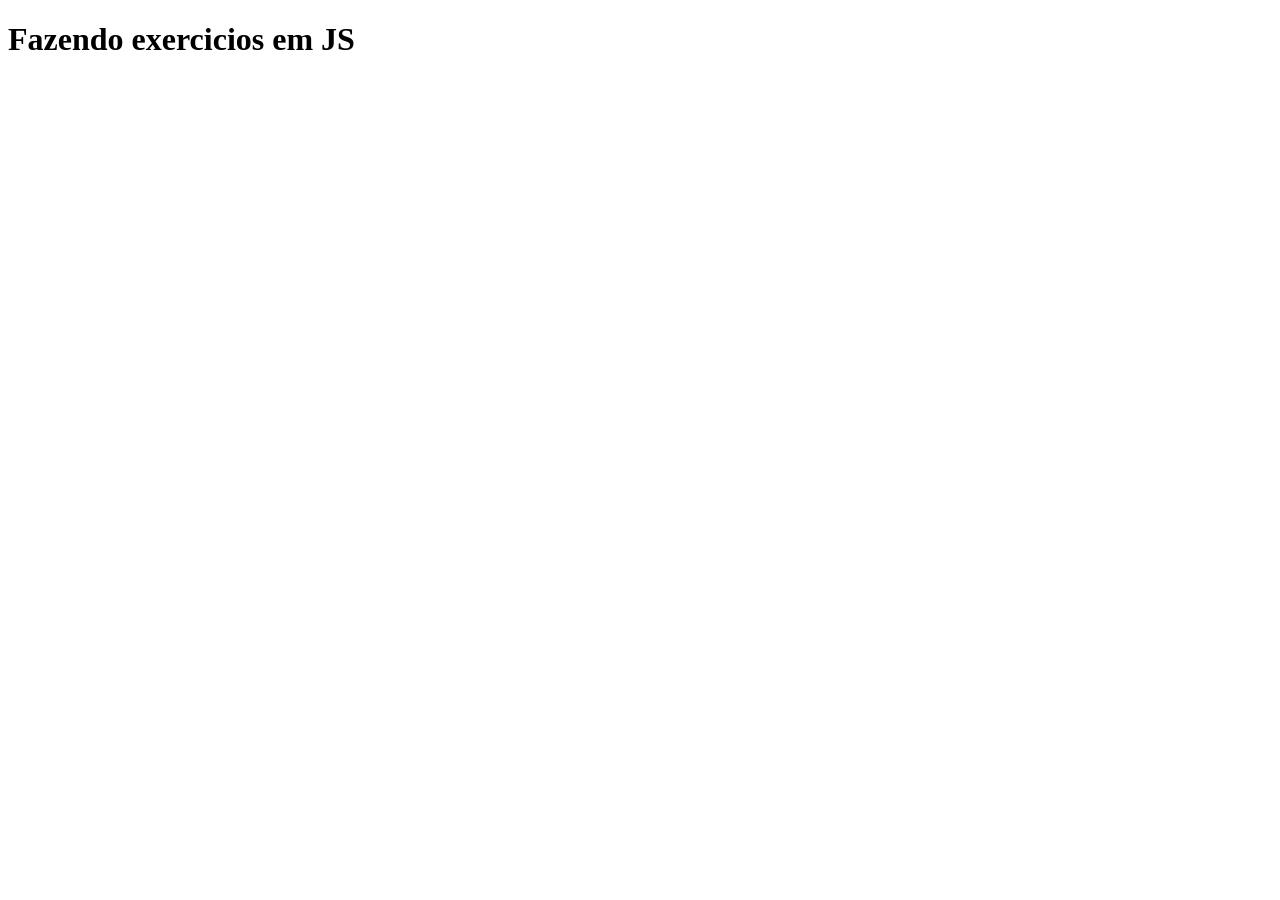
<file: aula02/index.html>
<!DOCTYPE html>
<html lang="pt-br">
<head>
    <meta charset="UTF-8">
    <meta name="viewport" content="width=device-width, initial-scale=1.0">
    <title>Aula 02</title>
    <script src="script.js"></script>
</head>
<body>
    <h1>Fazendo exercicios em JS</h1>
    
</body>
</html>
</file>
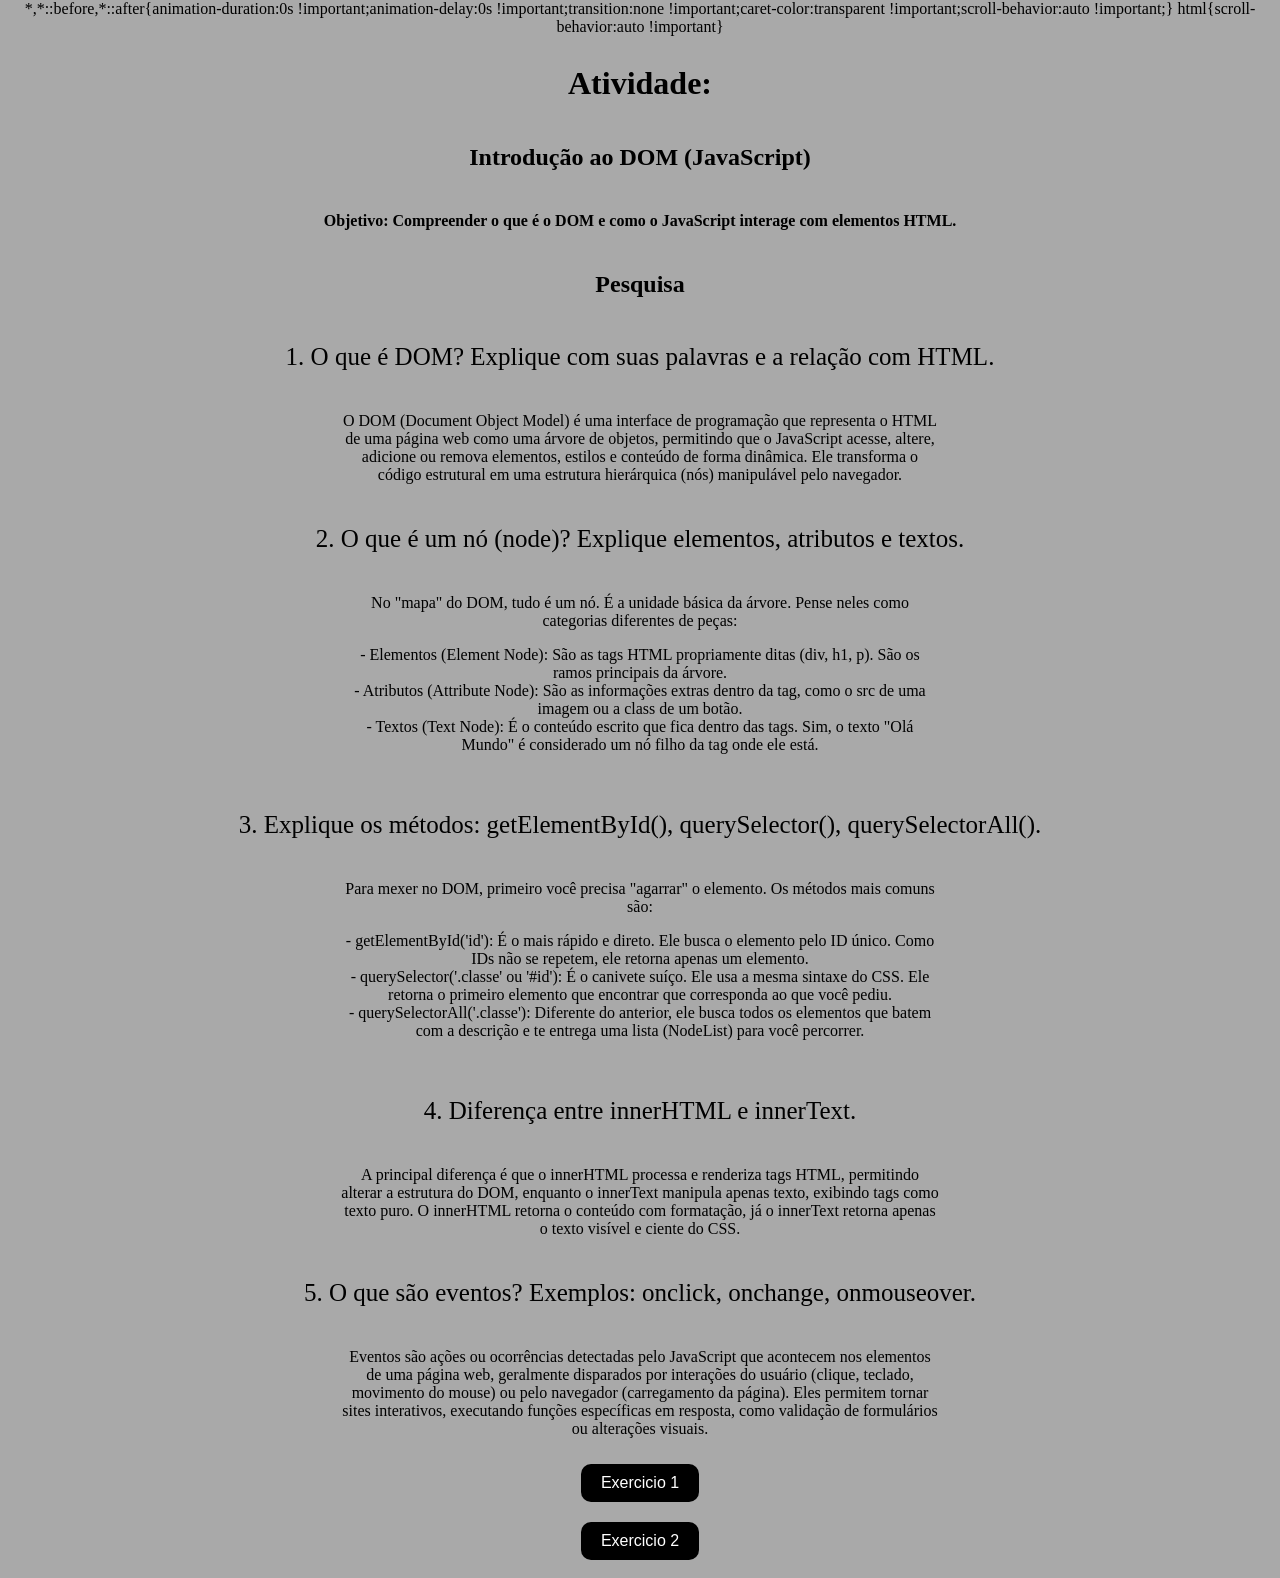
<file: aula06/index.html>
<!DOCTYPE html>
<html lang="pt-br">

<head>
    <meta charset="UTF-8">
    <meta name="viewport" content="width=device-width, initial-scale=1.0">
    <link rel="stylesheet" href="estilo.css">
    <script src="script.js"></script>
</head>

<body>
    <h1>Atividade:</h1>
    <h2>Introdução ao DOM (JavaScript)</h2>
    <h4>Objetivo: Compreender o que é o DOM e como o JavaScript interage com elementos HTML.</h4>

    <h2>Pesquisa</h2>
    <div>
        <p class="titulo">1. O que é DOM? Explique com suas palavras e a relação com HTML. </p>
        <p class="resposta">O DOM (Document Object Model) é uma interface de programação que representa o HTML de uma
            página web como uma árvore de objetos, permitindo que o JavaScript acesse, altere, adicione ou remova
            elementos, estilos e conteúdo de forma dinâmica. Ele transforma o código estrutural em uma estrutura
            hierárquica (nós) manipulável pelo navegador.</p>
    </div>
    <div>
        <p class="titulo">2. O que é um nó (node)? Explique elementos, atributos e textos. </p>
        <p class="resposta">No "mapa" do DOM, tudo é um nó. É a unidade básica da árvore. Pense neles como categorias
            diferentes de peças:
            <li class="liresposta">- Elementos (Element Node): São as tags HTML propriamente ditas (div, h1, p). São os
                ramos principais da árvore.</li>
            <li class="liresposta">- Atributos (Attribute Node): São as informações extras dentro da tag, como o src de
                uma imagem ou a class de um botão.</li>
            <li class="liresposta">- Textos (Text Node): É o conteúdo escrito que fica dentro das tags. Sim, o texto
                "Olá Mundo" é considerado um nó filho da tag onde ele está.</li>
        </p>
    </div>
    <div>
        <p class="titulo">3. Explique os métodos: getElementById(), querySelector(), querySelectorAll(). </p>
        <p class="resposta">Para mexer no DOM, primeiro você precisa "agarrar" o elemento. Os métodos mais comuns são:
            <li class="liresposta">- getElementById('id'): É o mais rápido e direto. Ele busca o elemento pelo ID único.
                Como IDs não se repetem, ele retorna apenas um elemento.</li>
            <li class="liresposta">- querySelector('.classe' ou '#id'): É o canivete suíço. Ele usa a mesma sintaxe do
                CSS. Ele retorna o primeiro elemento que encontrar que corresponda ao que você pediu.</li>
            <li class="liresposta">- querySelectorAll('.classe'): Diferente do anterior, ele busca todos os elementos
                que batem com a descrição e te entrega uma lista (NodeList) para você percorrer.</li>
        </p>
    </div>
    <div>
        <p class="titulo">4. Diferença entre innerHTML e innerText.</p>
        <p class="resposta">A principal diferença é que o innerHTML processa e renderiza tags HTML, permitindo alterar a
            estrutura do DOM, enquanto o innerText manipula apenas texto, exibindo tags como texto puro. O innerHTML
            retorna o conteúdo com formatação, já o innerText retorna apenas o texto visível e ciente do CSS.</p>
    </div>
    <div>
        <p class="titulo">5. O que são eventos? Exemplos: onclick, onchange, onmouseover.</p>
        <p class="resposta">Eventos são ações ou ocorrências detectadas pelo JavaScript que acontecem nos elementos de
            uma página web, geralmente disparados por interações do usuário (clique, teclado, movimento do mouse) ou
            pelo navegador (carregamento da página). Eles permitem tornar sites interativos, executando funções
            específicas em resposta, como validação de formulários ou alterações visuais.</p>
    </div>
    <button type="button" onclick="irParaPagina1()">Exercicio 1</button>
    <button type="button" onclick="irParaPagina2()">Exercicio 2</button>
    
</body>

</html>
</file>
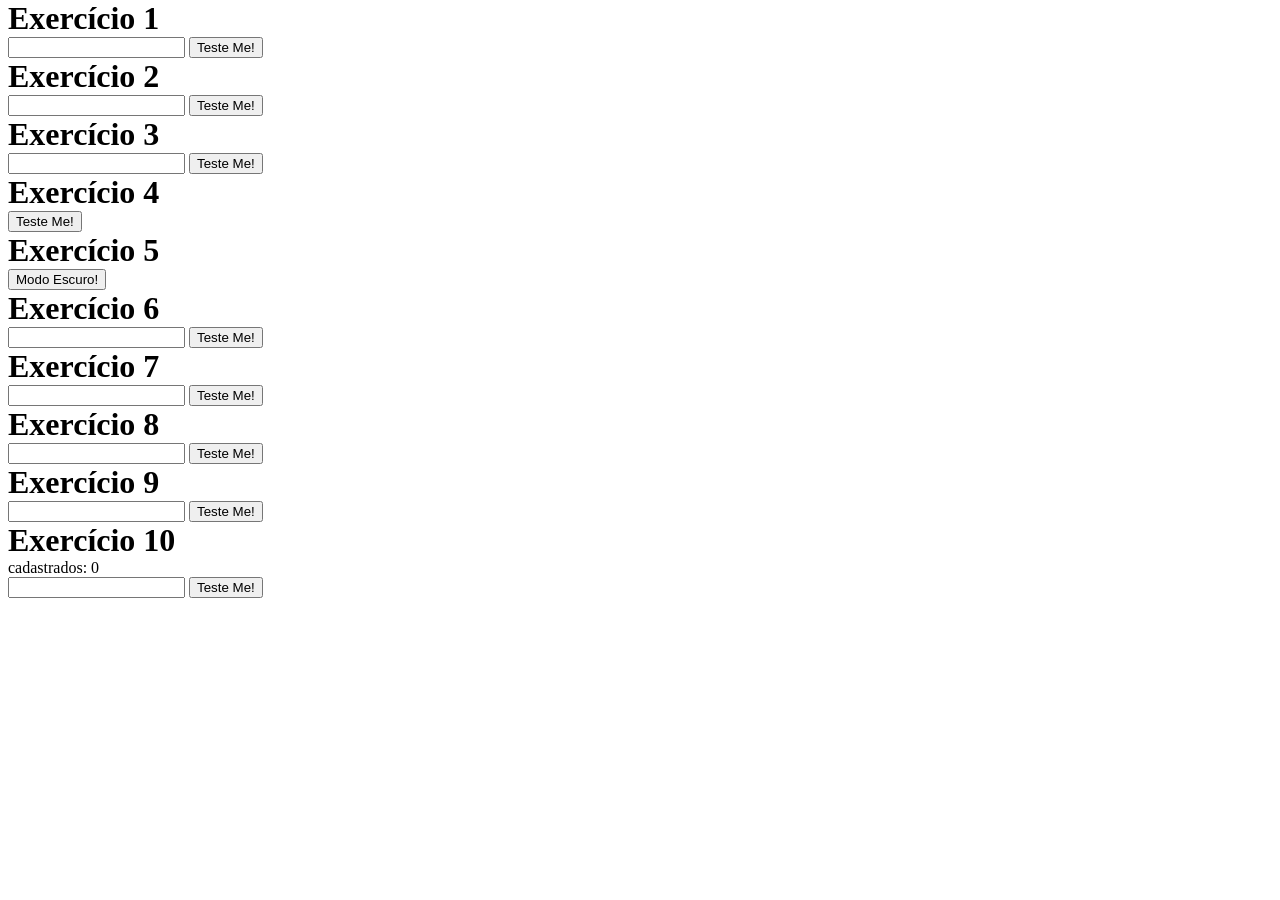
<file: aula07/index.html>
<!DOCTYPE html>
<html lang="en">
<head>
    <meta charset="UTF-8">
    <meta name="viewport" content="width=device-width, initial-scale=1.0">
    <title>Aula - 07/ Exercicios 1- 10</title>
    <script src="script.js"></script>
    <link rel="stylesheet" href="estilo.css">
</head>
<body>
    <div>
        <h1>Exercício 1</h1>
        <input type="text" id="input">   
        <button type="button" onclick="ex1()">Teste Me!</button>
        <p id="ex1"></p>
    </div>
    <div>
        <h1>Exercício 2</h1>
        <input type="text" id="input2">   
        <button type="button" onclick="ex2()">Teste Me!</button>
        <p id="ex2"></p>
    </div>
    <div>
        <h1>Exercício 3</h1>   
        <input type="text" id="input3">   
        <button type="button" onclick="ex3()">Teste Me!</button>
        <p id="ex3"></p>
    </div>
    <div>
        <h1>Exercício 4</h1>   
        <button type="button" onclick="ex4()">Teste Me!</button>
    </div>
    <div>
        <h1>Exercício 5</h1>   
        <button type="button" onclick="ex5()" id="botao">Modo Escuro!</button>
    </div>
    <div>
        <h1>Exercício 6</h1>   
        <input type="text" id="input6">   
        <button type="button" onclick="ex6()">Teste Me!</button>
        <ul id="lista"></ul>
    </div>
    <div>
        <h1>Exercício 7</h1>   
        <input type="text" id="input7">   
        <button type="button" onclick="ex7()">Teste Me!</button>
        <ul id="lista2"></ul>
    </div>
    <div>
        <h1>Exercício 8</h1>   
        <input type="text" id="input8"> 
        <button type="button" onclick="ex8()">Teste Me!</button>
        <p id="ex8"></p>
    </div>
    <div>
        <h1>Exercício 9</h1>
        <input type="text" id="input9"> 
        <button type="button" onclick="ex9()">Teste Me!</button>
        <p id="ex9"></p>
    </div>
    <div>
        <h1>Exercício 10</h1>   
        <p>cadastrados: <span id="contador">0</span></p>
        <input type="text" id="input10"> 
        <button type="button" onclick="ex10()">Teste Me!</button>
        <ul id="ex10"></ul>
    </div>
    
</body>
</html>
</file>
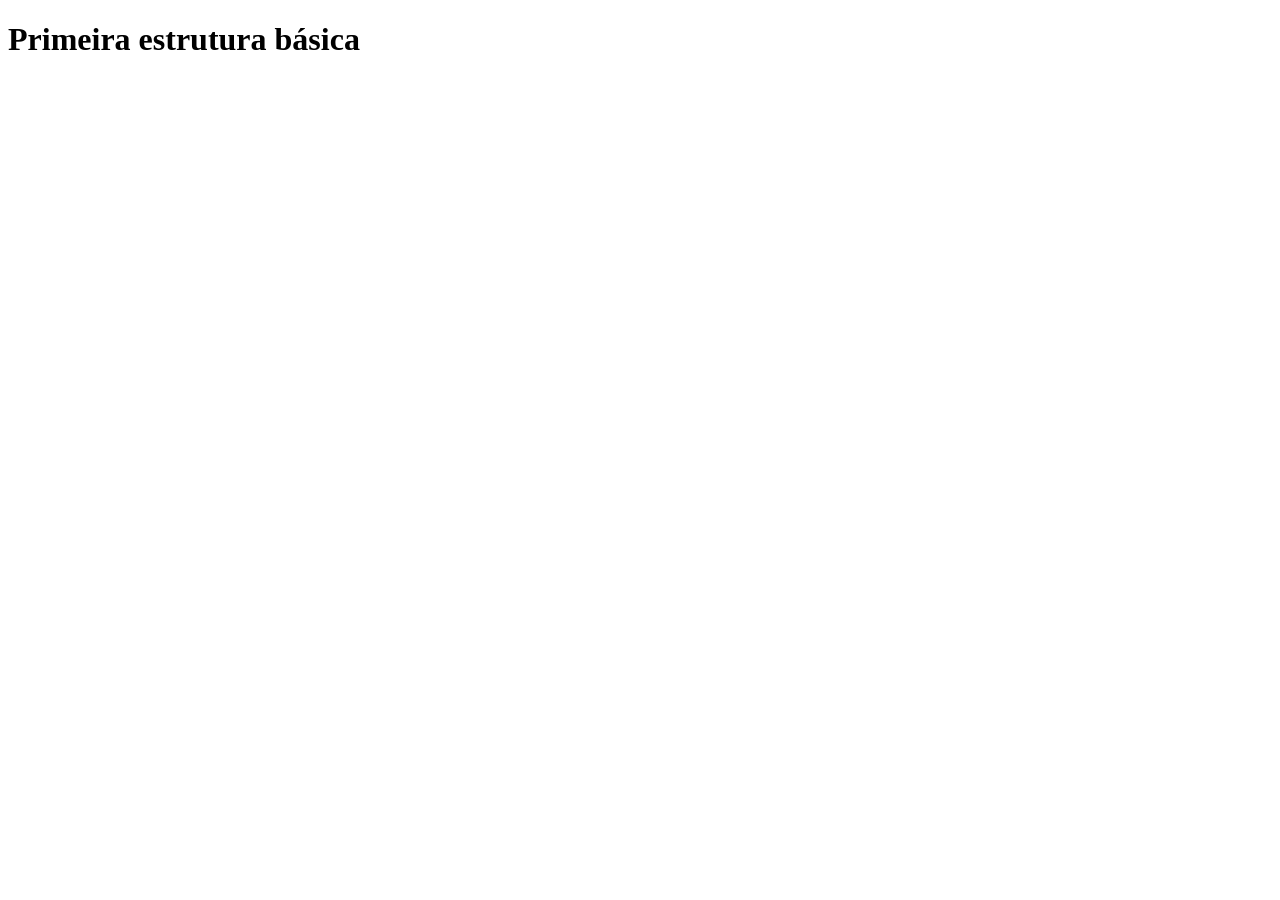
<file: aula1/index.html>
<!DOCTYPE html>
<html lang="en">
<head>
    <meta charset="UTF-8">
    <meta name="viewport" content="width=device-width, initial-scale=1.0">
    <title>JavaScript base</title>
    <script src="./js/javascript.js">
        
    </script>
</head>
<body>
    <h1>Primeira estrutura básica</h1>
</body>
</html>
</file>
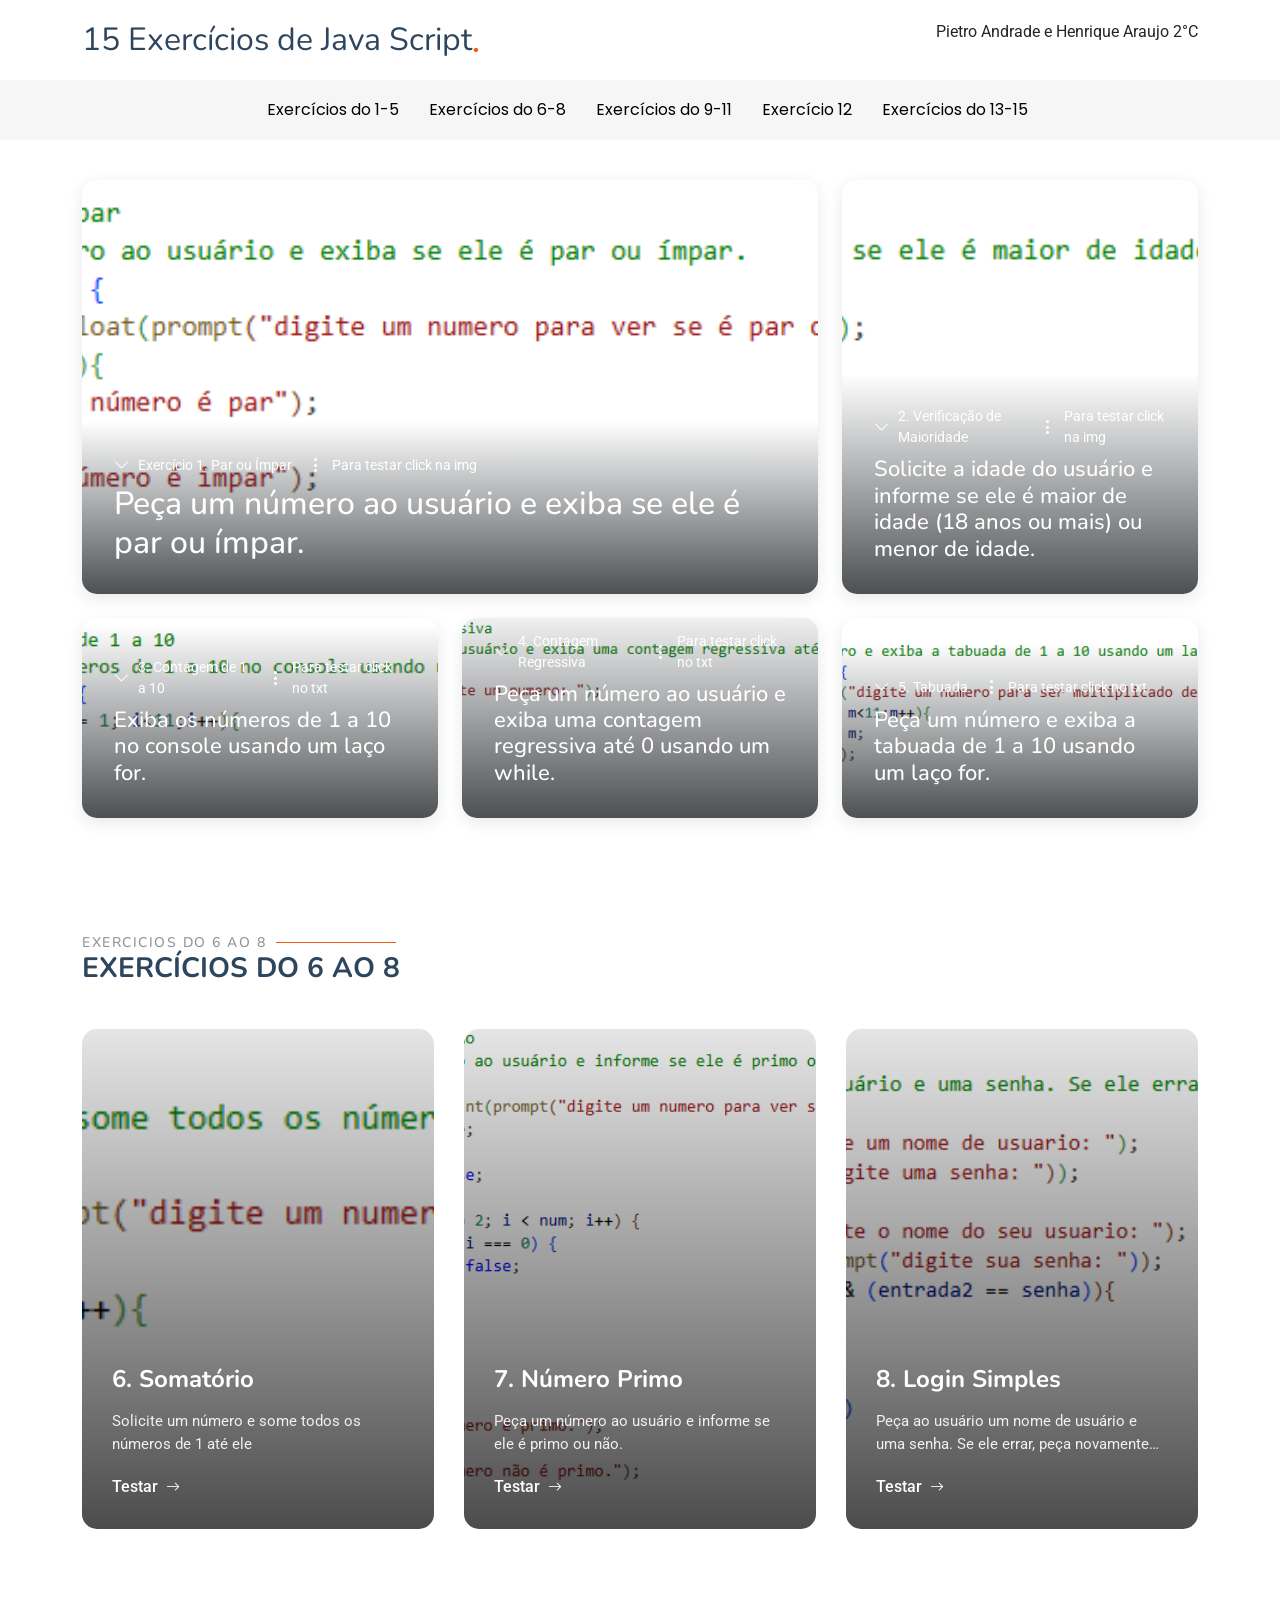
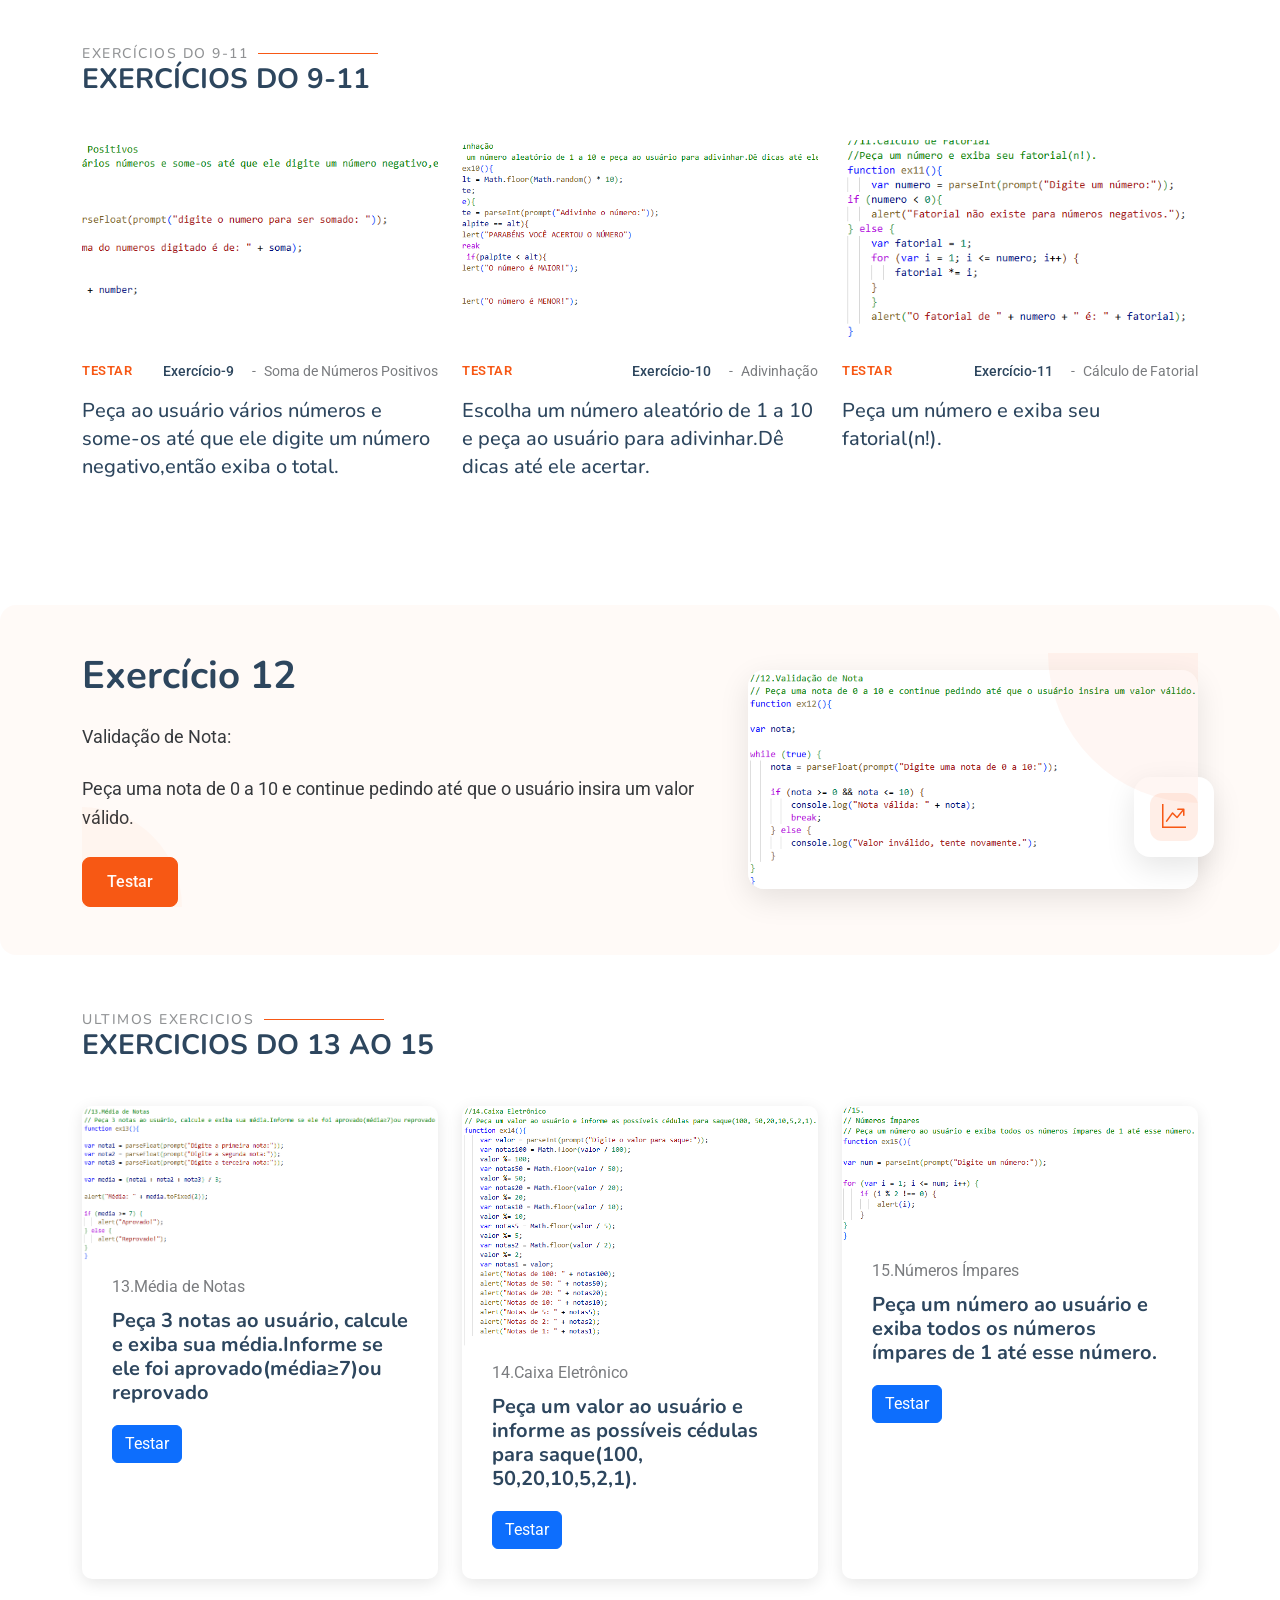
<file: SITE_IW-2/index.html>
<!DOCTYPE html>
<html lang="en">

<head>
  <meta charset="utf-8">
  <meta content="width=device-width, initial-scale=1.0" name="viewport">
  <title>Index - 15 Exercícios de Java Script</title>

  <!-- Fonts -->
  <link href="https://fonts.googleapis.com" rel="preconnect">
  <link href="https://fonts.gstatic.com" rel="preconnect" crossorigin>
  <link href="https://fonts.googleapis.com/css2?family=Roboto:ital,wght@0,100;0,300;0,400;0,500;0,700;0,900;1,100;1,300;1,400;1,500;1,700;1,900&family=Poppins:ital,wght@0,100;0,200;0,300;0,400;0,500;0,600;0,700;0,800;0,900;1,100;1,200;1,300;1,400;1,500;1,600;1,700;1,800;1,900&family=Nunito:ital,wght@0,200;0,300;0,400;0,500;0,600;0,700;0,800;0,900;1,200;1,300;1,400;1,500;1,600;1,700;1,800;1,900&display=swap" rel="stylesheet">

  <!-- Vendor CSS Files -->
  <link href="assets/vendor/bootstrap/css/bootstrap.min.css" rel="stylesheet">
  <link href="assets/vendor/bootstrap-icons/bootstrap-icons.css" rel="stylesheet">
  <link href="assets/vendor/aos/aos.css" rel="stylesheet">
  <link href="assets/vendor/swiper/swiper-bundle.min.css" rel="stylesheet">
  <link href="assets/vendor/glightbox/css/glightbox.min.css" rel="stylesheet">

  <!-- Main CSS File -->
  <link href="assets/css/main.css" rel="stylesheet">

  <!-- =======================================================
  * Template Name: Blogy
  * Template URL: https://bootstrapmade.com/blogy-bootstrap-blog-template/
  * Updated: Feb 22 2025 with Bootstrap v5.3.3
  * Author: BootstrapMade.com
  * License: https://bootstrapmade.com/license/
  ======================================================== -->
</head>

<body class="index-page">

  <header id="header" class="header position-relative">
    <div class="container-fluid container-xl position-relative">

      <div class="top-row d-flex align-items-center justify-content-between">
        <a href="index.html" class="logo d-flex align-items-end">
          <!-- Uncomment the line below if you also wish to use an image logo -->
          <!-- <img src="assets/img/logo.webp" alt=""> -->
          <h1 class="sitename">15 Exercícios de Java Script</h1><span>.</span>
        </a>

        <div class="d-flex align-items-center">
          <p>Pietro Andrade e Henrique Araujo 2°C</p>
        </div>
      </div>

    </div>

    <div class="nav-wrap">
      <div class="container d-flex justify-content-center position-relative">
        <nav id="navmenu" class="navmenu">
          <ul>
            <li><a href="#1a5">Exercícios do 1-5</a></li>
            <li><a href="#6a8">Exercícios do 6-8</a></li>
            <li><a href="#9a11">Exercícios do 9-11</a></li>
            <li><a href="#12">Exercício 12</a></li>
            <li><a href="#13a15">Exercícios do 13-15</a></li>
          </ul>
          <i class="mobile-nav-toggle d-xl-none bi bi-list"></i>
        </nav>
      </div>
    </div>

  </header>

  <main class="main">

    <!-- Blog Hero Section -->
    <section id="1a5" class="blog-hero section">

      <div class="container" data-aos="fade-up" data-aos-delay="100">

        <div class="blog-grid">

          <!-- Featured Post (Large) -->
          <article class="blog-item featured" data-aos="fade-up">
            <img onclick="ex1()" src="assets/img/img1.png" alt="Blog Image" class="img-fluid">
            <div class="blog-content">
              <div class="post-meta">
                <span class="date">Exercício 1. Par ou Ímpar</span>
                <span class="category">Para testar click na img</span>
              </div>
              <h2 class="post-title">
                <a title="Peça um número ao usuário e exiba se ele é par ou ímpar.">Peça um número ao usuário e exiba se ele é par ou ímpar.</a>
              </h2>
            </div>
          </article><!-- End Featured Post -->

          <!-- Regular Posts -->
          <article class="blog-item" data-aos="fade-up" data-aos-delay="100">
            <img onclick="ex2()" src="assets/img/img2.png" alt="Blog Image" class="img-fluid">
            <div class="blog-content">
              <div class="post-meta">
                <span class="date">2. Verificação de Maioridade</span>
                <span class="category">Para testar click na img</span>
              </div>
              <h2 class="post-title">
                <a title="Solicite a idade do usuário e informe se ele é maior de idade (18 anos ou mais) ou menor de idade.">Solicite a idade do usuário e informe se ele é maior de idade (18 anos ou mais) ou menor de idade.</a>
              </h2>
            </div>
          </article><!-- End Blog Item -->

          <article class="blog-item" data-aos="fade-up" data-aos-delay="200">
            <img src="assets/img/img3.png" alt="Blog Image" class="img-fluid">
            <div class="blog-content">
              <div class="post-meta">
                <span class="date">3. Contagem de 1 a 10</span>
                <span class="category">Para testar click no txt</span>
              </div>
              <h2 class="post-title">
                <a onclick="ex3()" title="Exiba os números de 1 a 10 no console usando um laço for.">Exiba os números de 1 a 10 no console usando um laço for.</a>
              </h2>
            </div>
          </article><!-- End Blog Item -->

          <article class="blog-item" data-aos="fade-up" data-aos-delay="300">
            <img  src="assets/img/img4.png" alt="Blog Image" class="img-fluid">
            <div class="blog-content">
              <div class="post-meta">
                <span class="date">4. Contagem Regressiva</span>
                <span class="category">Para testar click no txt</span>
              </div>
              <h2 class="post-title">
                <a onclick="ex4()" title="Peça um número ao usuário e exiba uma contagem regressiva até 0 usando um while.">Peça um número ao usuário e exiba uma contagem regressiva até 0 usando um while.</a>
              </h2>
            </div>
          </article><!-- End Blog Item -->

          <article class="blog-item" data-aos="fade-up" data-aos-delay="400">
            <img src="assets/img/img5.png" alt="Blog Image" class="img-fluid">
            <div class="blog-content">
              <div class="post-meta">
                <span class="date">5. Tabuada</span>
                <span class="category">Para testar click no txt</span>
              </div>
              <h2 class="post-title">
                <a  onclick="ex5()" title="Peça um número e exiba a tabuada de 1 a 10 usando um laço for.">Peça um número e exiba a tabuada de 1 a 10 usando um laço for.</a>
              </h2>
            </div>
          </article><!-- End Blog Item -->

        </div>

      </div>

    </section><!-- /Blog Hero Section -->

    <!-- Featured Posts Section -->
    <section id="6a8" class="featured-posts section">

      <!-- Section Title -->
      <div class="container section-title" data-aos="fade-up">
        <h2>Exercicios do 6 ao 8</h2>
        <div> <span class="description-title">Exercícios do 6 ao 8</span></div>
      </div><!-- End Section Title -->

      <div class="container" data-aos="fade-up" data-aos-delay="100">

        <div class="blog-posts-slider swiper init-swiper">
          <script type="application/json" class="swiper-config">
            {
              "loop": true,
              "speed": 800,
              "autoplay": {
                "delay": 5000
              },
              "slidesPerView": 3,
              "spaceBetween": 30,
              "breakpoints": {
                "320": {
                  "slidesPerView": 1,
                  "spaceBetween": 20
                },
                "768": {
                  "slidesPerView": 2,
                  "spaceBetween": 20
                },
                "1200": {
                  "slidesPerView": 3,
                  "spaceBetween": 30
                }
              }
            }
          </script>

          <div class="swiper-wrapper">
            <div class="swiper-slide">
              <div class="blog-post-item">
                <img src="assets/img/img6.png" alt="Blog Image">
                <div class="blog-post-content">
                  <h2>6. Somatório</h2>
                  <p>Solicite um número e some todos os números de 1 até ele</p>
                  <a onclick="ex6()" class="read-more">Testar <i class="bi bi-arrow-right"></i></a>
                </div>
              </div>
            </div><!-- End slide item -->

            <div class="swiper-slide">
              <div class="blog-post-item">
                <img src="assets/img/img7.png" alt="Blog Image">
                <div class="blog-post-content">
                  <h2>7. Número Primo</h2>
                  <p>Peça um número ao usuário e informe se ele é primo ou não.</p>
                  <a onclick="ex7()" class="read-more">Testar <i class="bi bi-arrow-right"></i></a>
                </div>
              </div>
            </div><!-- End slide item -->

            <div class="swiper-slide">
              <div class="blog-post-item">
                <img src="assets/img/img8.png" alt="Blog Image">
                <div class="blog-post-content">
                  <h2>8. Login Simples</h2>
                  <p>Peça ao usuário um nome de usuário e uma senha. Se ele errar, peça novamente até acertar.</p>
                  <a onclick="ex8()" class="read-more">Testar <i class="bi bi-arrow-right"></i></a>
                </div>
              </div>
            </div><!-- End slide item -->
          </div>

        </div>

      </div>

    </section><!-- /Featured Posts Section -->

    <!-- Category Section Section -->
    <section id="9a11" class="category-section section">

      <!-- Section Title -->
      <div class="container section-title" data-aos="fade-up">
        <h2>Exercícios do 9-11</h2>
        <div> <span class="description-title">Exercícios do 9-11</span></div>
      </div><!-- End Section Title -->

      <div class="container" data-aos="fade-up" data-aos-delay="100">
        <!-- Featured Posts -->
        <div class="row gy-4 mb-4">
          <div class="col-lg-4">
            <article class="featured-post">
              <div class="post-img">
                <img src="assets/img/img9.png" alt="" class="img-fluid" loading="lazy">
              </div>
              <div class="post-content">
                <div class="category-meta">
                  <span onclick="ex9()" class="post-category">testar</span>
                  <div class="author-meta">
                    <span class="author-name">Exercício-9</span>
                    <span class="post-date">Soma de Números Positivos</span>
                  </div>
                </div>
                <h2 class="title">
                  <a>Peça ao usuário vários números e some-os até que ele digite um número negativo,então exiba o total.</a>
                </h2>
              </div>
            </article>
          </div>

          <div class="col-lg-4">
            <article class="featured-post">
              <div class="post-img">
                <img src="assets/img/img10.png" alt="" class="img-fluid" loading="lazy">
              </div>
              <div class="post-content">
                <div class="category-meta">
                  <span onclick="ex10()" class="post-category">testar</span>
                  <div class="author-meta">
                    <span class="author-name">Exercício-10</span>
                    <span class="post-date">Adivinhação</span>
                  </div>
                </div>
                <h2 class="title">
                  <a>Escolha um número aleatório de 1 a 10 e peça ao usuário para adivinhar.Dê dicas até ele acertar.</a>
                </h2>
              </div>
            </article>
          </div>

          <div class="col-lg-4">
            <article class="featured-post">
              <div class="post-img">
                <img src="assets/img/img11.png" alt="" class="img-fluid" loading="lazy">
              </div>
              <div class="post-content">
                <div class="category-meta">
                  <span onclick="ex11()" class="post-category">testar</span>
                  <div class="author-meta">
                    <span class="author-name">Exercício-11</span>
                    <span class="post-date">Cálculo de Fatorial</span>
                  </div>
                </div>
                <h2 class="title">
                  <a>Peça um número e exiba seu fatorial(n!).</a>
                </h2>
              </div>
            </article>
          </div>
        </div>

        <!-- List Posts -->
        
      </div>

    </section><!-- /Category Section Section -->

    <!-- Call To Action 2 Section -->
    <section id="12" class="call-to-action-2 section">

      <div class="container" data-aos="fade-up" data-aos-delay="100">

        <div class="advertise-1 d-flex flex-column flex-lg-row gap-4 align-items-center position-relative">

          <div class="content-left flex-grow-1" data-aos="fade-right" data-aos-delay="200">
            <h2>Exercício 12</h2>
            <p class="my-4">Validação de Nota:</p>
            <p class="my-4">Peça uma nota de 0 a 10 e continue pedindo até que o usuário insira um valor válido.</p>

            <div class="cta-buttons d-flex flex-wrap gap-3">
              <a onclick="ex12()" class="btn btn-primary">Testar</a>
            </div>
          </div>

          <div class="content-right position-relative" data-aos="fade-left" data-aos-delay="300">
            <img src="assets/img/img12.png" alt="Digital Platform" class="img-fluid rounded-4">
            <div class="floating-card">
              <div class="card-icon">
                <i class="bi bi-graph-up-arrow"></i>
              </div>
            </div>
          </div>

          <div class="decoration">
            <div class="circle-1"></div>
            <div class="circle-2"></div>
          </div>

        </div>

      </div>

    </section><!-- /Call To Action 2 Section -->

    <!-- Latest Posts Section -->
    <section id="13a15" class="latest-posts section">

      <!-- Section Title -->
      <div class="container section-title" data-aos="fade-up">
        <h2>Ultimos Exercicios</h2>
        <div><span>Exercicios</span> <span class="description-title">do 13 ao 15</span></div>
      </div><!-- End Section Title -->

      <div class="container" data-aos="fade-up" data-aos-delay="100">
        <div class="row gy-4">

          <div class="col-lg-4">
            <article>

              <div class="post-img">
                <img src="assets/img/img13.png" alt="" class="img-fluid">
              </div>

              <p class="post-category">13.Média de Notas</p>

              <h2 class="title">
                <a>Peça 3 notas ao usuário, calcule e exiba sua média.Informe se ele foi aprovado(média≥7)ou reprovado</a>
              </h2>

              <div class="cta-buttons d-flex flex-wrap gap-3">
                <a onclick="ex13()" class="btn btn-primary">Testar</a>
              </div>

            </article>
          </div><!-- End post list item -->

          <div class="col-lg-4">
            <article>

              <div class="post-img">
                <img src="assets/img/img14.png" alt="" class="img-fluid">
              </div>

              <p class="post-category">14.Caixa Eletrônico</p>

              <h2 class="title">
                <a>Peça um valor ao usuário e informe as possíveis cédulas para saque(100, 50,20,10,5,2,1).</a>
              </h2>

              <div class="cta-buttons d-flex flex-wrap gap-3">
                <a onclick="ex14()" class="btn btn-primary">Testar</a>
              </div>

            </article>
          </div><!-- End post list item -->

          <div class="col-lg-4">
            <article>

              <div class="post-img">
                <img src="assets/img/img15.png" alt="" class="img-fluid">
              </div>

              <p class="post-category">15.Números Ímpares</p>

              <h2 class="title">
                <a>Peça um número ao usuário e exiba todos os números ímpares de 1 até esse número.</a>
              </h2>

              <div class="cta-buttons d-flex flex-wrap gap-3">
                <a onclick="ex15()" class="btn btn-primary">Testar</a>
              </div>

            </article>
          </div><!-- End post list item -->

        </div>
      </div>

    </section><!-- /Latest Posts Section -->

  </main>
  <!-- Scroll Top -->
  <a href="#" id="scroll-top" class="scroll-top d-flex align-items-center justify-content-center"><i class="bi bi-arrow-up-short"></i></a>

  <!-- Preloader -->
  <div id="preloader"></div>

  <!-- Vendor JS Files -->
  <script src="assets/vendor/bootstrap/js/bootstrap.bundle.min.js"></script>
  <script src="assets/vendor/php-email-form/validate.js"></script>
  <script src="assets/vendor/aos/aos.js"></script>
  <script src="assets/vendor/swiper/swiper-bundle.min.js"></script>
  <script src="assets/vendor/purecounter/purecounter_vanilla.js"></script>
  <script src="assets/vendor/glightbox/js/glightbox.min.js"></script>

  <!-- Main JS File -->
  <script src="assets/js/main.js"></script>

</body>

</html>
</file>
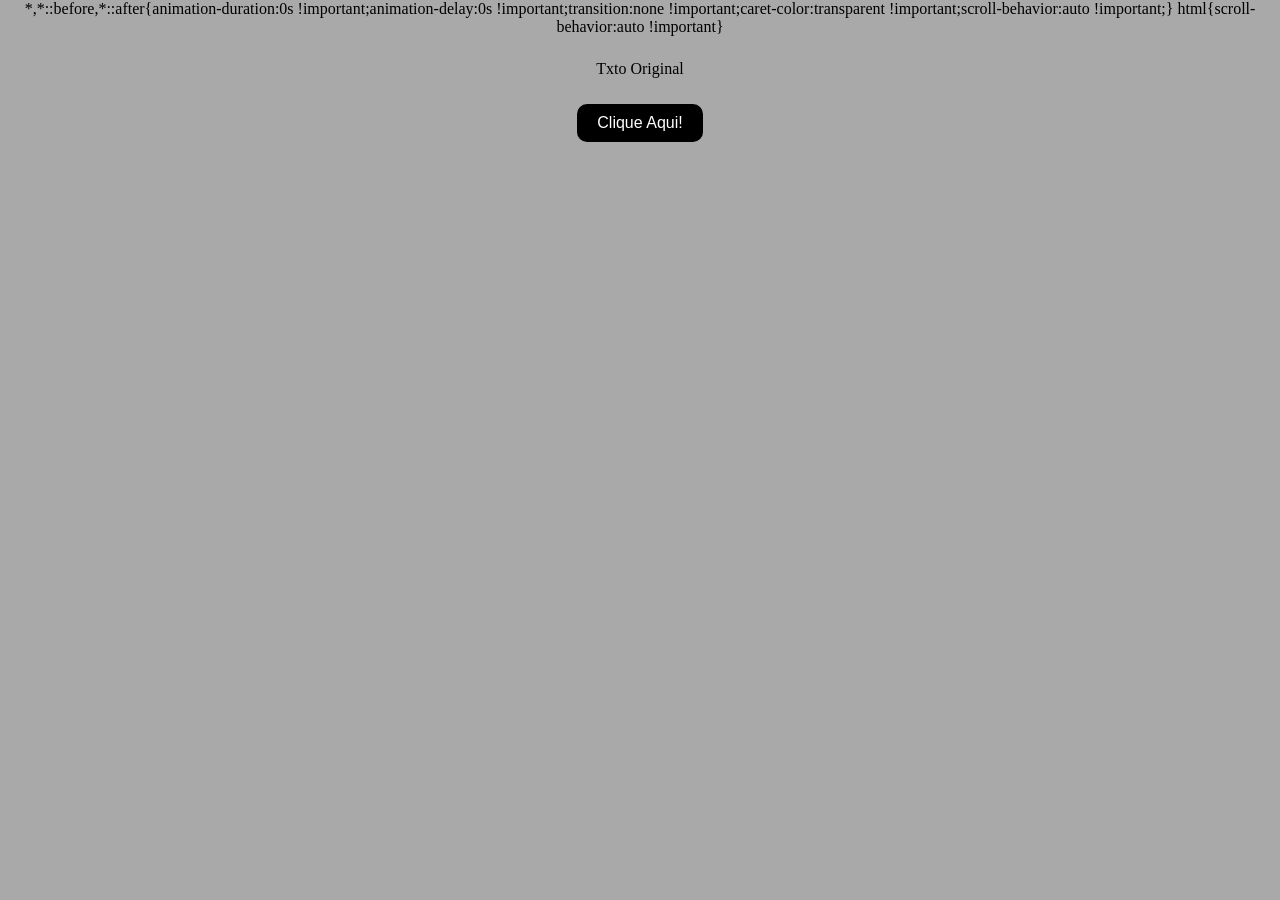
<file: aula06/exercicio1.html>
<!DOCTYPE html>
<html lang="en">
<head>
    <meta charset="UTF-8">
    <meta name="viewport" content="width=device-width, initial-scale=1.0">
    <link rel="stylesheet" href="estilo.css">
    <script src="script.js"></script>
</head>
<body>
    <p id="texto">Txto Original</p>
    <button type="button" onclick="exercicio1()">Clique Aqui!</button>
    
</body>
</html>
</file>
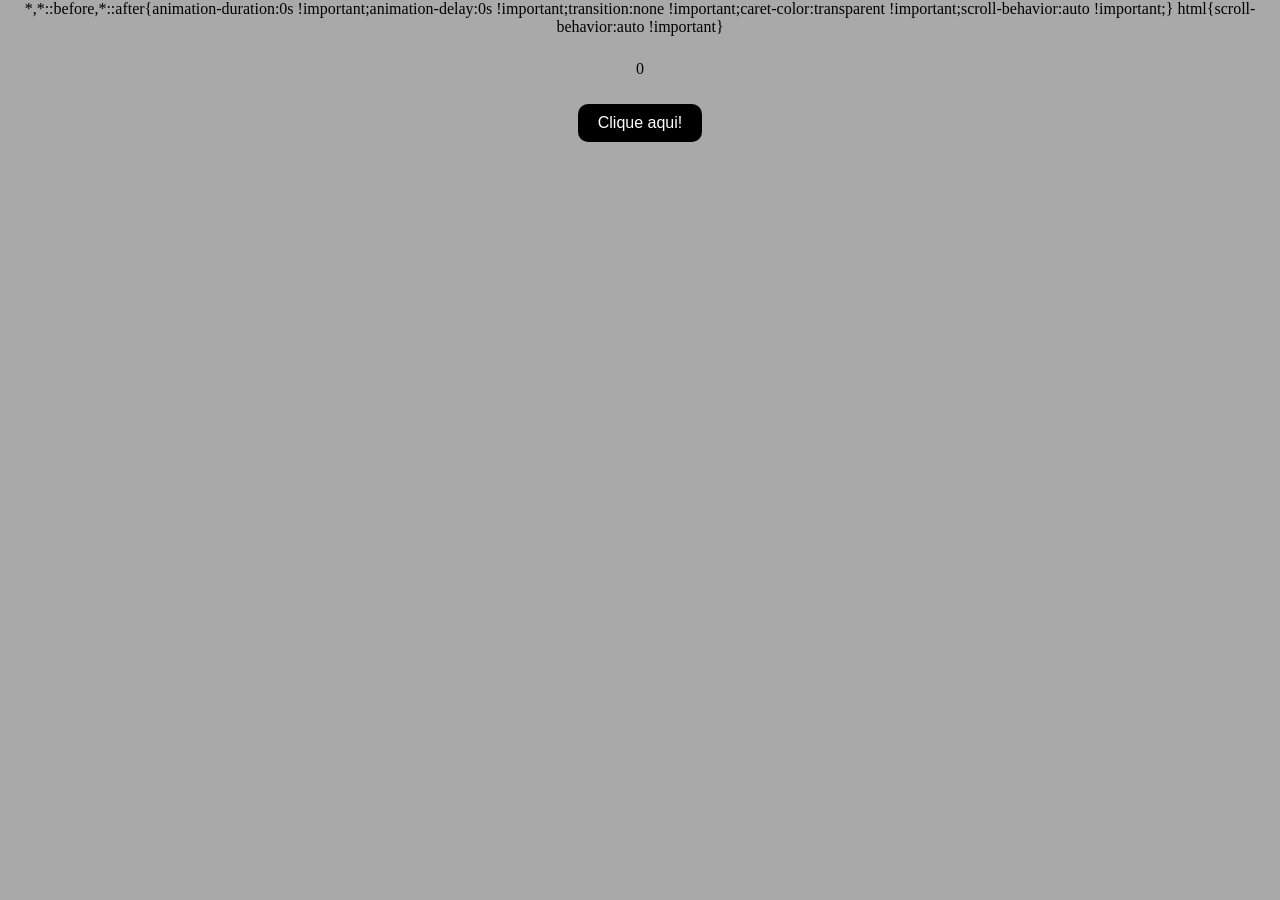
<file: aula06/exercicio2.html>
<!DOCTYPE html>
<html lang="en">
<head>
    <meta charset="UTF-8">
    <meta name="viewport" content="width=device-width, initial-scale=1.0">
    <link rel="stylesheet" href="estilo.css">
    <script src="script.js"></script>
</head>
<body>
    <p id="contagem">0</p>
    <button type="button" onclick="incrementar()" >Clique aqui!</button> 

</body>
</html>
</file>
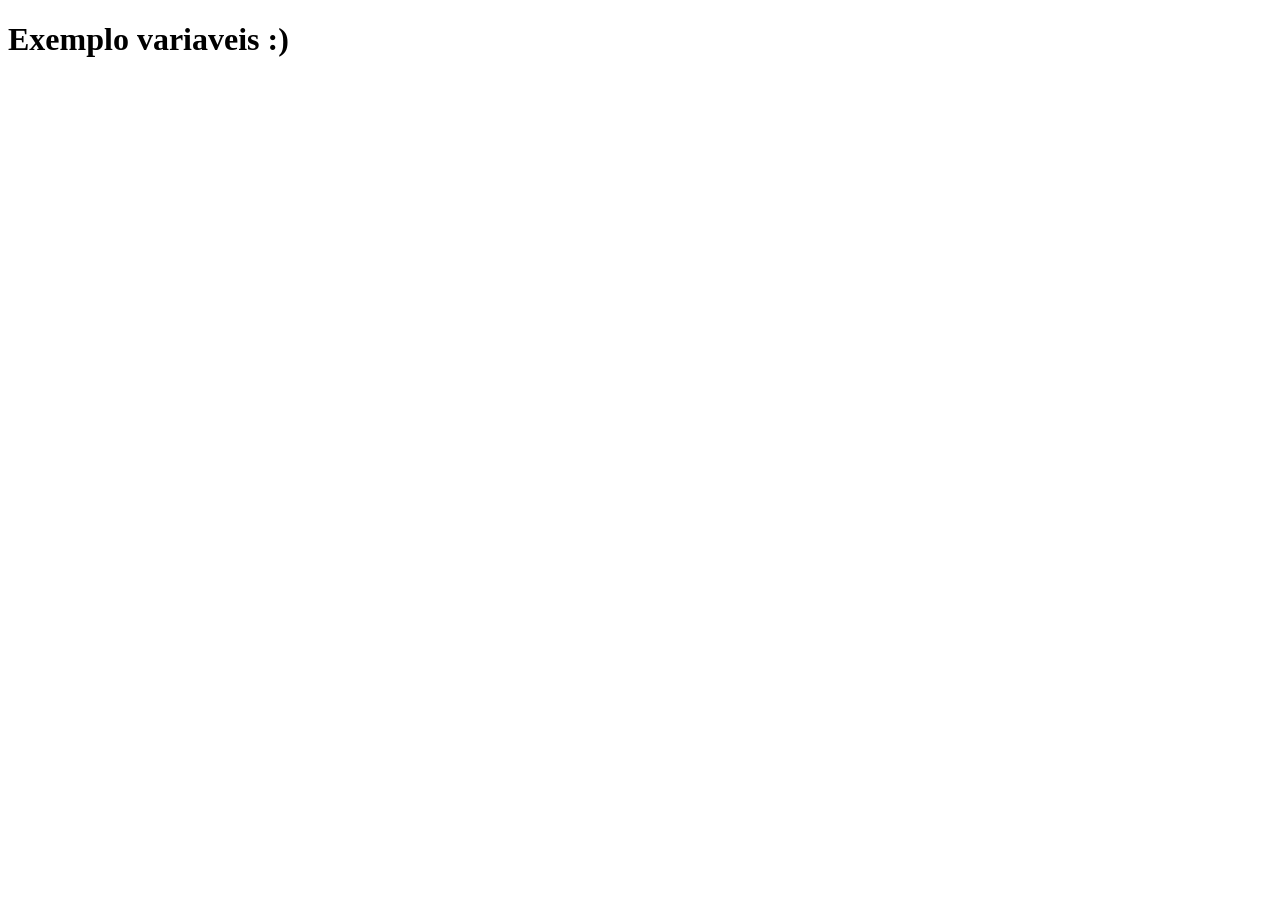
<file: aula1/exmplo_variavel.html>
<!DOCTYPE html>
<html lang="en">
<head>
    <meta charset="UTF-8">
    <meta name="viewport" content="width=device-width, initial-scale=1.0">
    <title>Exemplo variaveis</title>
    <script src="./js/variavel.js">
        
    </script>
</head>
<body>
    <h1>Exemplo variaveis 
        :)
    </h1>
</body>
</html>
</file>
<file: aula06/estilo.css>
*{
display: flex;
    flex-direction: column;
    align-items: center; /* Centraliza tudo o que estiver no body */
    text-align: center;
    background-color: darkgrey;
}
.div{
    justify-items:center ;
}
.resposta{
   width: 600px;
   height: auto;
}
.liresposta{
    width: 600px;
}
.titulo{
    font-size: 25px;

}
button {
    width: auto; /* Ou 600px se quiser que ocupem a linha toda */
    padding: 10px 20px;
    margin: 10px;
    cursor: pointer;
    background-color: black;
    color: white;
    border: none;
    border-radius: 10px;
    font-size: 16px;
    transition: 0.3s;
}

button:hover {
    background-color: rgb(107, 107, 107); /* Muda de cor ao passar o mouse */
}
</file>
<file: aula07/estilo.css>
*{
    margin-top: auto;
    margin-bottom: auto;

}
</file>
<file: SITE_IW-2/assets/css/main.css>
/**
* Template Name: Blogy
* Template URL: https://bootstrapmade.com/blogy-bootstrap-blog-template/
* Updated: Feb 22 2025 with Bootstrap v5.3.3
* Author: BootstrapMade.com
* License: https://bootstrapmade.com/license/
*/

@charset "UTF-8";

/*--------------------------------------------------------------
# Font & Color Variables
# Help: https://bootstrapmade.com/color-system/
--------------------------------------------------------------*/
/* Fonts */
:root {
  --default-font: "Roboto",  system-ui, -apple-system, "Segoe UI", Roboto, "Helvetica Neue", Arial, "Noto Sans", "Liberation Sans", sans-serif, "Apple Color Emoji", "Segoe UI Emoji", "Segoe UI Symbol", "Noto Color Emoji";
  --heading-font: "Nunito",  sans-serif;
  --nav-font: "Poppins",  sans-serif;
}
.post-title{
  font-size: 22px;
}
.botao{
    background-color: var(--accent-color);
    border-color: var(--accent-color);
    color: var(--contrast-color);
        padding: 0.75rem 1.5rem;
    font-weight: 500;
    border-radius: 0.5rem;
    transition: all 0.3s ease;
}

/* Global Colors - The following color variables are used throughout the website. Updating them here will change the color scheme of the entire website */
:root { 
  --background-color: #ffffff; /* Background color for the entire website, including individual sections */
  --default-color: #212529; /* Default color used for the majority of the text content across the entire website */
  --heading-color: #2d465e; /* Color for headings, subheadings and title throughout the website */
  --accent-color: #f75815; /* Accent color that represents your brand on the website. It's used for buttons, links, and other elements that need to stand out */
  --surface-color: #ffffff; /* The surface color is used as a background of boxed elements within sections, such as cards, icon boxes, or other elements that require a visual separation from the global background. */
  --contrast-color: #ffffff; /* Contrast color for text, ensuring readability against backgrounds of accent, heading, or default colors. */
}

/* Nav Menu Colors - The following color variables are used specifically for the navigation menu. They are separate from the global colors to allow for more customization options */
:root {
  --nav-color: #000000;  /* The default color of the main navmenu links */
  --nav-hover-color: #f75815; /* Applied to main navmenu links when they are hovered over or active */
  --nav-mobile-background-color: #ffffff; /* Used as the background color for mobile navigation menu */
  --nav-dropdown-background-color: #ffffff; /* Used as the background color for dropdown items that appear when hovering over primary navigation items */
  --nav-dropdown-color: #212529; /* Used for navigation links of the dropdown items in the navigation menu. */
  --nav-dropdown-hover-color: #f75815; /* Similar to --nav-hover-color, this color is applied to dropdown navigation links when they are hovered over. */
}

/* Color Presets - These classes override global colors when applied to any section or element, providing reuse of the sam color scheme. */

.light-background {
  --background-color: #f9f9f9;
  --surface-color: #ffffff;
}

.dark-background {
  --background-color: #060606;
  --default-color: #ffffff;
  --heading-color: #ffffff;
  --surface-color: #252525;
  --contrast-color: #ffffff;
}

/* Smooth scroll */
:root {
  scroll-behavior: smooth;
}

/*--------------------------------------------------------------
# General Styling & Shared Classes
--------------------------------------------------------------*/
body {
  color: var(--default-color);
  background-color: var(--background-color);
  font-family: var(--default-font);
}

a {
  color: var(--accent-color);
  text-decoration: none;
  transition: 0.3s;
}

a:hover {
  color: color-mix(in srgb, var(--accent-color), transparent 25%);
  text-decoration: none;
}

h1,
h2,
h3,
h4,
h5,
h6 {
  color: var(--heading-color);
  font-family: var(--heading-font);
}

/* PHP Email Form Messages
------------------------------*/
.php-email-form .error-message {
  display: none;
  background: #df1529;
  color: #ffffff;
  text-align: left;
  padding: 15px;
  margin-bottom: 24px;
  font-weight: 600;
}

.php-email-form .sent-message {
  display: none;
  color: #ffffff;
  background: #059652;
  text-align: center;
  padding: 15px;
  margin-bottom: 24px;
  font-weight: 600;
}

.php-email-form .loading {
  display: none;
  background: var(--surface-color);
  text-align: center;
  padding: 15px;
  margin-bottom: 24px;
}

.php-email-form .loading:before {
  content: "";
  display: inline-block;
  border-radius: 50%;
  width: 24px;
  height: 24px;
  margin: 0 10px -6px 0;
  border: 3px solid var(--accent-color);
  border-top-color: var(--surface-color);
  animation: php-email-form-loading 1s linear infinite;
}

@keyframes php-email-form-loading {
  0% {
    transform: rotate(0deg);
  }

  100% {
    transform: rotate(360deg);
  }
}

/* Pulsating Play Button
------------------------------*/
.pulsating-play-btn {
  width: 94px;
  height: 94px;
  background: radial-gradient(var(--accent-color) 50%, color-mix(in srgb, var(--accent-color), transparent 75%) 52%);
  border-radius: 50%;
  display: block;
  position: relative;
  overflow: hidden;
}

.pulsating-play-btn:before {
  content: "";
  position: absolute;
  width: 120px;
  height: 120px;
  animation-delay: 0s;
  animation: pulsate-play-btn 2s;
  animation-direction: forwards;
  animation-iteration-count: infinite;
  animation-timing-function: steps;
  opacity: 1;
  border-radius: 50%;
  border: 5px solid color-mix(in srgb, var(--accent-color), transparent 30%);
  top: -15%;
  left: -15%;
  background: rgba(198, 16, 0, 0);
}

.pulsating-play-btn:after {
  content: "";
  position: absolute;
  left: 50%;
  top: 50%;
  transform: translateX(-40%) translateY(-50%);
  width: 0;
  height: 0;
  border-top: 10px solid transparent;
  border-bottom: 10px solid transparent;
  border-left: 15px solid #fff;
  z-index: 100;
  transition: all 400ms cubic-bezier(0.55, 0.055, 0.675, 0.19);
}

.pulsating-play-btn:hover:before {
  content: "";
  position: absolute;
  left: 50%;
  top: 50%;
  transform: translateX(-40%) translateY(-50%);
  width: 0;
  height: 0;
  border: none;
  border-top: 10px solid transparent;
  border-bottom: 10px solid transparent;
  border-left: 15px solid #fff;
  z-index: 200;
  animation: none;
  border-radius: 0;
}

.pulsating-play-btn:hover:after {
  border-left: 15px solid var(--accent-color);
  transform: scale(20);
}

@keyframes pulsate-play-btn {
  0% {
    transform: scale(0.6, 0.6);
    opacity: 1;
  }

  100% {
    transform: scale(1, 1);
    opacity: 0;
  }
}

/*--------------------------------------------------------------
# Global Header
--------------------------------------------------------------*/
.header {
  transition: all 0.5s;
  z-index: 997;
  padding: 20px 0;
}

.header .top-row {
  padding-bottom: 10px;
}

.header .top-row .logo {
  text-decoration: none;
}

.header .top-row .logo img {
  max-height: 40px;
  margin-right: 10px;
}

.header .top-row .logo .sitename {
  font-size: 32px;
  font-weight: 400;
  color: var(--heading-color);
  font-family: var(--heading-font);
  margin: 0;
}

.header .top-row .logo span {
  color: var(--accent-color);
  font-size: 28px;
  font-weight: 700;
  line-height: 1.1;
}

.header .social-links a {
  color: var(--heading-color);
  padding: 0 8px;
  display: inline-block;
  font-size: 18px;
  transition: 0.3s;
}

.header .social-links a:hover {
  color: var(--accent-color);
}

@media (max-width: 1200px) {
  .header .social-links {
    padding-right: 40px;
  }
}

.header .search-form {
  position: relative;
  width: 250px;
  display: flex;
  align-items: center;
  padding: 0;
  margin: 0;
}

.header .search-form .form-control {
  border: 1px solid color-mix(in srgb, var(--default-color), transparent 90%);
  padding: 7px 40px 7px 15px;
  background: transparent;
  transition: 0.3s;
  color: var(--default-color);
  font-size: 14px;
}

.header .search-form .form-control::placeholder {
  color: color-mix(in srgb, var(--default-color), transparent 70%);
}

.header .search-form .form-control:focus {
  border-color: var(--accent-color);
  box-shadow: none;
}

.header .search-form button {
  position: absolute;
  right: 0;
  top: 0;
  bottom: 0;
  border: 0;
  background: none;
  font-size: 16px;
  padding: 0 15px;
  margin: 0;
  color: var(--heading-color);
  transition: 0.3s;
}

.header .search-form button:hover {
  color: var(--accent-color);
}

@media (max-width: 1200px) {
  .header .search-form {
    display: none;
  }
}

.header .nav-wrap {
  background-color: color-mix(in srgb, var(--default-color), transparent 96%);
  margin-top: 10px;
  display: flex;
  justify-content: center;
}

.header .mobile-nav-toggle {
  position: fixed;
  top: 20px;
  right: 5px;
}

/*--------------------------------------------------------------
# Navigation Menu
--------------------------------------------------------------*/
/* Navmenu - Desktop */
@media (min-width: 1200px) {
  .navmenu {
    padding: 0;
  }

  .navmenu ul {
    margin: 0;
    padding: 0;
    display: flex;
    list-style: none;
    align-items: center;
  }

  .navmenu li {
    position: relative;
  }

  .navmenu a,
  .navmenu a:focus {
    color: var(--nav-color);
    padding: 18px 15px;
    font-size: 16px;
    font-family: var(--nav-font);
    font-weight: 400;
    display: flex;
    align-items: center;
    justify-content: space-between;
    white-space: nowrap;
    transition: 0.3s;
  }

  .navmenu a i,
  .navmenu a:focus i {
    font-size: 12px;
    line-height: 0;
    margin-left: 5px;
    transition: 0.3s;
  }

  .navmenu li:last-child a {
    padding-right: 0;
  }

  .navmenu li:hover>a,
  .navmenu .active,
  .navmenu .active:focus {
    color: var(--nav-hover-color);
  }

  .navmenu .dropdown ul {
    margin: 0;
    padding: 10px 0;
    background: var(--nav-dropdown-background-color);
    display: block;
    position: absolute;
    visibility: hidden;
    left: 14px;
    top: 130%;
    opacity: 0;
    transition: 0.3s;
    border-radius: 4px;
    z-index: 99;
    box-shadow: 0px 0px 30px rgba(0, 0, 0, 0.1);
  }

  .navmenu .dropdown ul li {
    min-width: 200px;
  }

  .navmenu .dropdown ul a {
    padding: 10px 20px;
    font-size: 15px;
    text-transform: none;
    color: var(--nav-dropdown-color);
  }

  .navmenu .dropdown ul a i {
    font-size: 12px;
  }

  .navmenu .dropdown ul a:hover,
  .navmenu .dropdown ul .active:hover,
  .navmenu .dropdown ul li:hover>a {
    color: var(--nav-dropdown-hover-color);
  }

  .navmenu .dropdown:hover>ul {
    opacity: 1;
    top: 100%;
    visibility: visible;
  }

  .navmenu .dropdown .dropdown ul {
    top: 0;
    left: -90%;
    visibility: hidden;
  }

  .navmenu .dropdown .dropdown:hover>ul {
    opacity: 1;
    top: 0;
    left: -100%;
    visibility: visible;
  }
}

/* Navmenu - Mobile */
@media (max-width: 1199px) {
  .mobile-nav-toggle {
    background-color: color-mix(in srgb, var(--default-color) 10%, white 15%);
    color: var(--nav-color);
    font-size: 24px;
    line-height: 0;
    margin-right: 10px;
    cursor: pointer;
    padding: 5px;
    border-radius: 4px;
    transition: color 0.2s;
  }

  .mobile-nav-toggle:hover {
    background-color: var(--accent-color);
    color: var(--contrast-color);
  }

  .navmenu {
    padding: 0;
    z-index: 9997;
  }

  .navmenu ul {
    display: none;
    list-style: none;
    position: absolute;
    inset: 60px 20px 20px 20px;
    padding: 10px 0;
    margin: 0;
    border-radius: 6px;
    background-color: var(--nav-mobile-background-color);
    overflow-y: auto;
    transition: 0.3s;
    z-index: 9998;
    box-shadow: 0px 0px 30px rgba(0, 0, 0, 0.1);
  }

  .navmenu a,
  .navmenu a:focus {
    color: var(--nav-dropdown-color);
    padding: 10px 20px;
    font-family: var(--nav-font);
    font-size: 17px;
    font-weight: 500;
    display: flex;
    align-items: center;
    justify-content: space-between;
    white-space: nowrap;
    transition: 0.3s;
  }

  .navmenu a i,
  .navmenu a:focus i {
    font-size: 12px;
    line-height: 0;
    margin-left: 5px;
    width: 30px;
    height: 30px;
    display: flex;
    align-items: center;
    justify-content: center;
    border-radius: 50%;
    transition: 0.3s;
    background-color: color-mix(in srgb, var(--accent-color), transparent 90%);
  }

  .navmenu a i:hover,
  .navmenu a:focus i:hover {
    background-color: var(--accent-color);
    color: var(--contrast-color);
  }

  .navmenu a:hover,
  .navmenu .active,
  .navmenu .active:focus {
    color: var(--nav-dropdown-hover-color);
  }

  .navmenu .active i,
  .navmenu .active:focus i {
    background-color: var(--accent-color);
    color: var(--contrast-color);
    transform: rotate(180deg);
  }

  .navmenu .dropdown ul {
    position: static;
    display: none;
    z-index: 99;
    padding: 10px 0;
    margin: 10px 20px;
    background-color: var(--nav-dropdown-background-color);
    border: 1px solid color-mix(in srgb, var(--default-color), transparent 90%);
    box-shadow: none;
    transition: all 0.5s ease-in-out;
  }

  .navmenu .dropdown ul ul {
    background-color: rgba(33, 37, 41, 0.1);
  }

  .navmenu .dropdown>.dropdown-active {
    display: block;
    background-color: rgba(33, 37, 41, 0.03);
  }

  .mobile-nav-active {
    overflow: hidden;
  }

  .mobile-nav-active .mobile-nav-toggle {
    color: #fff;
    position: absolute;
    font-size: 32px;
    top: 15px;
    right: 15px;
    margin-right: 0;
    z-index: 9999;
  }

  .mobile-nav-active .navmenu {
    position: fixed;
    overflow: hidden;
    inset: 0;
    background: rgba(33, 37, 41, 0.8);
    transition: 0.3s;
  }

  .mobile-nav-active .navmenu>ul {
    display: block;
  }
}

/*--------------------------------------------------------------
# Global Footer
--------------------------------------------------------------*/
.footer {
  color: var(--default-color);
  background-color: var(--background-color);
  font-size: 14px;
  position: relative;
}

.footer .footer-top {
  padding-top: 50px;
  border-top: 1px solid color-mix(in srgb, var(--default-color), transparent 90%);
}

.footer .footer-about .logo {
  line-height: 1;
  margin-bottom: 25px;
}

.footer .footer-about .logo img {
  max-height: 40px;
  margin-right: 6px;
}

.footer .footer-about .logo span {
  color: var(--heading-color);
  font-family: var(--heading-font);
  font-size: 26px;
  font-weight: 400;
  letter-spacing: 1px;
}

.footer .footer-about p {
  font-size: 14px;
  font-family: var(--heading-font);
}

.footer .social-links a {
  display: flex;
  align-items: center;
  justify-content: center;
  width: 40px;
  height: 40px;
  border-radius: 50%;
  border: 1px solid color-mix(in srgb, var(--default-color), transparent 50%);
  font-size: 16px;
  color: color-mix(in srgb, var(--default-color), transparent 20%);
  margin-right: 10px;
  transition: 0.3s;
}

.footer .social-links a:hover {
  color: var(--accent-color);
  border-color: var(--accent-color);
}

.footer h4 {
  font-size: 16px;
  font-weight: bold;
  position: relative;
  padding-bottom: 12px;
}

.footer .footer-links {
  margin-bottom: 30px;
}

.footer .footer-links ul {
  list-style: none;
  padding: 0;
  margin: 0;
}

.footer .footer-links ul i {
  padding-right: 2px;
  font-size: 12px;
  line-height: 0;
}

.footer .footer-links ul li {
  padding: 10px 0;
  display: flex;
  align-items: center;
}

.footer .footer-links ul li:first-child {
  padding-top: 0;
}

.footer .footer-links ul a {
  color: color-mix(in srgb, var(--default-color), transparent 30%);
  display: inline-block;
  line-height: 1;
}

.footer .footer-links ul a:hover {
  color: var(--accent-color);
}

.footer .footer-contact p {
  margin-bottom: 5px;
}

.footer .copyright {
  padding: 25px 0;
  border-top: 1px solid color-mix(in srgb, var(--default-color), transparent 90%);
}

.footer .copyright p {
  margin-bottom: 0;
}

.footer .credits {
  margin-top: 8px;
  font-size: 13px;
}

/*--------------------------------------------------------------
# Preloader
--------------------------------------------------------------*/
#preloader {
  position: fixed;
  inset: 0;
  z-index: 999999;
  overflow: hidden;
  background: var(--background-color);
  transition: all 0.6s ease-out;
}

#preloader:before {
  content: "";
  position: fixed;
  top: calc(50% - 30px);
  left: calc(50% - 30px);
  border: 6px solid #ffffff;
  border-color: var(--accent-color) transparent var(--accent-color) transparent;
  border-radius: 50%;
  width: 60px;
  height: 60px;
  animation: animate-preloader 1.5s linear infinite;
}

@keyframes animate-preloader {
  0% {
    transform: rotate(0deg);
  }

  100% {
    transform: rotate(360deg);
  }
}

/*--------------------------------------------------------------
# Scroll Top Button
--------------------------------------------------------------*/
.scroll-top {
  position: fixed;
  visibility: hidden;
  opacity: 0;
  right: 15px;
  bottom: -15px;
  z-index: 99999;
  background-color: var(--accent-color);
  width: 44px;
  height: 44px;
  border-radius: 50px;
  transition: all 0.4s;
}

.scroll-top i {
  font-size: 24px;
  color: var(--contrast-color);
  line-height: 0;
}

.scroll-top:hover {
  background-color: color-mix(in srgb, var(--accent-color), transparent 20%);
  color: var(--contrast-color);
}

.scroll-top.active {
  visibility: visible;
  opacity: 1;
  bottom: 15px;
}

/*--------------------------------------------------------------
# Disable aos animation delay on mobile devices
--------------------------------------------------------------*/
@media screen and (max-width: 768px) {
  [data-aos-delay] {
    transition-delay: 0 !important;
  }
}

/*--------------------------------------------------------------
# Global Page Titles & Breadcrumbs
--------------------------------------------------------------*/
.page-title {
  text-align: center;
  padding: 20px 0;
}

.page-title .breadcrumbs {
  margin-bottom: 1.5rem;
}

.page-title .breadcrumbs .breadcrumb {
  justify-content: center;
  margin: 0;
  padding: 0;
  background: none;
}

.page-title .breadcrumbs .breadcrumb .breadcrumb-item {
  font-size: 0.9rem;
  color: color-mix(in srgb, var(--default-color), transparent 30%);
}

.page-title .breadcrumbs .breadcrumb .breadcrumb-item.active {
  color: var(--accent-color);
}

.page-title .breadcrumbs .breadcrumb .breadcrumb-item a {
  color: inherit;
  text-decoration: none;
  transition: color 0.3s ease;
}

.page-title .breadcrumbs .breadcrumb .breadcrumb-item a:hover {
  color: var(--accent-color);
}

.page-title .breadcrumbs .breadcrumb .breadcrumb-item a i {
  font-size: 0.9rem;
  margin-right: 0.2rem;
}

.page-title .breadcrumbs .breadcrumb .breadcrumb-item+.breadcrumb-item::before {
  color: color-mix(in srgb, var(--default-color), transparent 50%);
}

.page-title .title-wrapper {
  max-width: 800px;
  margin: 0 auto;
  padding: 1rem 0;
}

.page-title .title-wrapper h1 {
  font-size: 2.5rem;
  margin-bottom: 1rem;
  font-weight: 700;
  color: var(--heading-color);
}

.page-title .title-wrapper p {
  font-size: 1.1rem;
  color: color-mix(in srgb, var(--default-color), transparent 20%);
  margin: 0;
  line-height: 1.6;
}

@media (max-width: 768px) {
  .page-title .title-wrapper h1 {
    font-size: 2rem;
  }

  .page-title .title-wrapper p {
    font-size: 1rem;
  }
}

@media (max-width: 576px) {
  .page-title .title-wrapper h1 {
    font-size: 1.75rem;
  }
}

/*--------------------------------------------------------------
# Global Sections
--------------------------------------------------------------*/
section,
.section {
  color: var(--default-color);
  background-color: var(--background-color);
  padding: 60px 0;
  scroll-margin-top: 90px;
  overflow: clip;
}

@media (max-width: 1199px) {

  section,
  .section {
    scroll-margin-top: 66px;
  }
}

/*--------------------------------------------------------------
# Global Section Titles
--------------------------------------------------------------*/
.section-title {
  padding-bottom: 40px;
  position: relative;
}

.section-title h2 {
  font-size: 14px;
  font-weight: 500;
  padding: 0;
  line-height: 1px;
  margin: 0;
  letter-spacing: 1.5px;
  text-transform: uppercase;
  color: color-mix(in srgb, var(--default-color), transparent 50%);
  position: relative;
}

.section-title h2::after {
  content: "";
  width: 120px;
  height: 1px;
  display: inline-block;
  background: var(--accent-color);
  margin: 4px 10px;
}

.section-title div {
  color: var(--heading-color);
  margin: 0;
  font-size: 28px;
  font-weight: 700;
  text-transform: uppercase;
  font-family: var(--heading-font);
}

/*--------------------------------------------------------------
# Blog Hero Section
--------------------------------------------------------------*/
.blog-hero {
  padding-top: 20px;
}

.blog-hero .blog-grid {
  display: grid;
  grid-template-columns: repeat(12, 1fr);
  gap: 24px;
}

@media (max-width: 991px) {
  .blog-hero .blog-grid {
    grid-template-columns: repeat(6, 1fr);
  }
}

@media (max-width: 768px) {
  .blog-hero .blog-grid {
    grid-template-columns: 1fr;
    gap: 20px;
  }
}

.blog-hero .blog-item {
  position: relative;
  border-radius: 15px;
  overflow: hidden;
  box-shadow: 0 5px 15px color-mix(in srgb, var(--default-color), transparent 90%);
  transition: transform 0.3s ease-in-out;
  background-color: var(--surface-color);
}

.blog-hero .blog-item:hover {
  transform: translateY(-5px);
}

.blog-hero .blog-item:hover img {
  transform: scale(1.05);
}

.blog-hero .blog-item:hover .blog-content {
  background: linear-gradient(0deg, color-mix(in srgb, var(--default-color), transparent 10%) 0%, transparent 100%);
}

.blog-hero .blog-item.featured {
  grid-column: span 8;
}

@media (max-width: 991px) {
  .blog-hero .blog-item.featured {
    grid-column: span 6;
  }
}

@media (max-width: 768px) {
  .blog-hero .blog-item.featured {
    grid-column: span 1;
  }
}

.blog-hero .blog-item.featured .post-title {
  font-size: 2rem;
}

@media (max-width: 768px) {
  .blog-hero .blog-item.featured .post-title {
    font-size: 1.5rem;
  }
}

.blog-hero .blog-item:not(.featured) {
  grid-column: span 4;
}

@media (max-width: 991px) {
  .blog-hero .blog-item:not(.featured) {
    grid-column: span 3;
  }
}

@media (max-width: 768px) {
  .blog-hero .blog-item:not(.featured) {
    grid-column: span 1;
  }
}

.blog-hero .blog-item img {
  width: 100%;
  height: 100%;
  object-fit: cover;
  transition: transform 0.3s ease-in-out;
  aspect-ratio: 16/9;
}

.blog-hero .blog-item .blog-content {
  position: absolute;
  bottom: 0;
  left: 0;
  right: 0;
  padding: 2rem;
  background: linear-gradient(0deg, color-mix(in srgb, var(--default-color), transparent 20%) 0%, transparent 100%);
  transition: background 0.3s ease-in-out;
}

.blog-hero .blog-item .post-meta {
  display: flex;
  gap: 1rem;
  margin-bottom: 0.5rem;
  font-size: 0.875rem;
  color: var(--contrast-color);
}

.blog-hero .blog-item .post-meta .date,
.blog-hero .blog-item .post-meta .category {
  display: flex;
  align-items: center;
}

.blog-hero .blog-item .post-meta .date::before,
.blog-hero .blog-item .post-meta .category::before {
  font-family: "bootstrap-icons";
  margin-right: 0.5rem;
  font-size: 1rem;
}

.blog-hero .blog-item .post-meta .date::before {
  content: "\f282";
}

.blog-hero .blog-item .post-meta .category::before {
  content: "\f5d3";
}

.blog-hero .blog-item .post-title {
  margin: 0;
  font-family: var(--heading-font);
}

.blog-hero .blog-item .post-title a {
  color: var(--contrast-color);
  text-decoration: none;
}

.blog-hero .blog-item .post-title a:hover {
  color: color-mix(in srgb, var(--contrast-color), transparent 20%);
}

/*--------------------------------------------------------------
# Featured Posts Section
--------------------------------------------------------------*/
.featured-posts {
  overflow: hidden;
  position: relative;
}

.featured-posts .blog-posts-slider .swiper-wrapper {
  height: auto !important;
}

.featured-posts .blog-post-item {
  position: relative;
  height: 500px;
  overflow: hidden;
  border-radius: 15px;
}

@media (max-width: 1200px) {
  .featured-posts .blog-post-item {
    height: 450px;
  }
}

@media (max-width: 991px) {
  .featured-posts .blog-post-item {
    height: 400px;
  }
}

@media (max-width: 768px) {
  .featured-posts .blog-post-item {
    height: 450px;
  }
}

.featured-posts .blog-post-item img {
  position: absolute;
  inset: 0;
  width: 100%;
  height: 100%;
  object-fit: cover;
}

.featured-posts .blog-post-item::after {
  content: "";
  position: absolute;
  inset: 0;
  background: linear-gradient(0deg, rgba(0, 0, 0, 0.7) 0%, rgba(0, 0, 0, 0.4) 50%, rgba(0, 0, 0, 0.1) 100%);
}

.featured-posts .blog-post-content {
  position: absolute;
  bottom: 0;
  left: 0;
  right: 0;
  padding: 30px;
  color: var(--contrast-color);
  z-index: 2;
}

@media (max-width: 1200px) {
  .featured-posts .blog-post-content {
    padding: 25px;
  }
}

@media (max-width: 991px) {
  .featured-posts .blog-post-content {
    padding: 25px;
  }
}

@media (max-width: 768px) {
  .featured-posts .blog-post-content {
    padding: 30px;
  }
}

.featured-posts .blog-post-content .post-meta {
  margin-bottom: 15px;
  font-size: 14px;
}

.featured-posts .blog-post-content .post-meta span {
  display: inline-block;
  margin-right: 20px;
}

.featured-posts .blog-post-content .post-meta span i {
  margin-right: 5px;
  font-size: 16px;
}

.featured-posts .blog-post-content .post-meta span:last-child {
  margin-right: 0;
}

.featured-posts .blog-post-content h2 {
  font-size: 24px;
  font-weight: 700;
  margin-bottom: 15px;
  color: var(--contrast-color);
  line-height: 1.3;
}

@media (max-width: 1200px) {
  .featured-posts .blog-post-content h2 {
    font-size: 20px;
  }
}

@media (max-width: 991px) {
  .featured-posts .blog-post-content h2 {
    font-size: 20px;
  }
}

@media (max-width: 768px) {
  .featured-posts .blog-post-content h2 {
    font-size: 22px;
  }
}

.featured-posts .blog-post-content h2 a {
  color: var(--contrast-color);
  transition: 0.3s;
}

.featured-posts .blog-post-content h2 a:hover {
  color: color-mix(in srgb, var(--contrast-color), transparent 20%);
}

.featured-posts .blog-post-content p {
  font-size: 15px;
  margin-bottom: 20px;
  line-height: 1.5;
  display: -webkit-box;
  -webkit-line-clamp: 2;
  line-clamp: 2;
  -webkit-box-orient: vertical;
  overflow: hidden;
  opacity: 0.9;
}

@media (max-width: 768px) {
  .featured-posts .blog-post-content p {
    -webkit-line-clamp: 3;
    line-clamp: 3;
    -webkit-line-clamp: 3;
  }
}

.featured-posts .blog-post-content .read-more {
  display: inline-flex;
  align-items: center;
  color: var(--contrast-color);
  font-weight: 500;
  transition: 0.3s;
}

.featured-posts .blog-post-content .read-more i {
  margin-left: 8px;
  font-size: 14px;
  transition: 0.3s;
}

.featured-posts .blog-post-content .read-more:hover {
  color: color-mix(in srgb, var(--contrast-color), transparent 20%);
}

.featured-posts .blog-post-content .read-more:hover i {
  transform: translateX(5px);
}

/*--------------------------------------------------------------
# Category Section Section
--------------------------------------------------------------*/
.category-section .featured-post {
  margin-bottom: 40px;
}

.category-section .featured-post .post-img {
  border-radius: 12px;
  overflow: hidden;
  margin-bottom: 20px;
}

.category-section .featured-post .post-img img {
  width: 100%;
  aspect-ratio: 16/9;
  object-fit: cover;
}

.category-section .featured-post .category-meta {
  display: flex;
  justify-content: space-between;
  align-items: center;
  margin-bottom: 15px;
}

.category-section .featured-post .post-category {
  font-size: 13px;
  font-weight: 600;
  color: var(--accent-color);
  text-transform: uppercase;
  letter-spacing: 0.5px;
}

.category-section .featured-post .author-meta {
  display: flex;
  align-items: center;
  gap: 10px;
  font-size: 14px;
}

.category-section .featured-post .author-meta .author-img {
  width: 30px;
  height: 30px;
  border-radius: 50%;
}

.category-section .featured-post .author-meta .author-name {
  color: var(--heading-color);
  font-weight: 500;
}

.category-section .featured-post .author-meta .post-date {
  color: color-mix(in srgb, var(--default-color), transparent 40%);
}

.category-section .featured-post .author-meta .post-date:before {
  content: "-";
  margin: 0 8px;
}

.category-section .featured-post .title {
  font-size: 20px;
  line-height: 1.4;
  margin: 0;
}

.category-section .featured-post .title a {
  color: var(--heading-color);
  transition: color 0.3s;
}

.category-section .featured-post .title a:hover {
  color: var(--accent-color);
}

.category-section .list-post {
  display: flex;
  align-items: flex-start;
  gap: 20px;
  margin-bottom: 25px;
}

.category-section .list-post .post-img {
  flex: 0 0 100px;
  border-radius: 8px;
  overflow: hidden;
}

.category-section .list-post .post-img img {
  width: 100px;
  height: 100px;
  object-fit: cover;
}

.category-section .list-post .post-content {
  flex: 1;
}

.category-section .list-post .post-category {
  font-size: 13px;
  font-weight: 500;
  color: var(--accent-color);
  margin-bottom: 8px;
  display: inline-block;
}

.category-section .list-post .title {
  font-size: 17px;
  line-height: 1.5;
  margin: 0 0 8px 0;
}

.category-section .list-post .title a {
  color: var(--heading-color);
  transition: color 0.3s;
}

.category-section .list-post .title a:hover {
  color: var(--accent-color);
}

.category-section .list-post .post-meta {
  font-size: 13px;
  color: color-mix(in srgb, var(--default-color), transparent 40%);
}

.category-section .list-post .post-meta .read-time:after {
  content: "•";
  margin: 0 8px;
}

@media (max-width: 992px) {
  .category-section .featured-post .title {
    font-size: 18px;
  }
}

@media (max-width: 768px) {
  .category-section .list-post .post-img {
    flex: 0 0 80px;
  }

  .category-section .list-post .post-img img {
    width: 80px;
    height: 80px;
  }

  .category-section .list-post .title {
    font-size: 15px;
  }
}

/*--------------------------------------------------------------
# Call To Action 2 Section
--------------------------------------------------------------*/
.call-to-action-2 {
  position: relative;
  padding: 3rem;
  background-color: color-mix(in srgb, var(--accent-color), transparent 97%);
  border-radius: 1rem;
  overflow: hidden;
}

.call-to-action-2 .badge {
  background-color: color-mix(in srgb, var(--accent-color), transparent 90%);
  color: var(--accent-color);
  padding: 0.5rem 1rem;
  font-size: 0.875rem;
  font-weight: 500;
  border-radius: 2rem;
}

.call-to-action-2 h2 {
  font-size: clamp(1.75rem, 3vw, 2.5rem);
  font-weight: 700;
  line-height: 1.2;
  margin: 0;
}

.call-to-action-2 p {
  font-size: 1.125rem;
  line-height: 1.6;
  opacity: 0.9;
}

.call-to-action-2 .features .feature-item {
  display: flex;
  align-items: center;
  gap: 0.5rem;
  padding: 0.5rem 1rem;
  background-color: var(--surface-color);
  border-radius: 0.5rem;
  box-shadow: 0 2px 4px rgba(0, 0, 0, 0.05);
  transition: transform 0.3s ease;
}

.call-to-action-2 .features .feature-item:hover {
  transform: translateY(-2px);
}

.call-to-action-2 .features .feature-item i {
  color: var(--accent-color);
  font-size: 1.25rem;
}

.call-to-action-2 .features .feature-item span {
  font-weight: 500;
}

.call-to-action-2 .cta-buttons .btn {
  padding: 0.75rem 1.5rem;
  font-weight: 500;
  border-radius: 0.5rem;
  transition: all 0.3s ease;
}

.call-to-action-2 .cta-buttons .btn.btn-primary {
  background-color: var(--accent-color);
  border-color: var(--accent-color);
  color: var(--contrast-color);
}

.call-to-action-2 .cta-buttons .btn.btn-primary:hover {
  background-color: color-mix(in srgb, var(--accent-color), transparent 15%);
  border-color: color-mix(in srgb, var(--accent-color), transparent 15%);
  transform: translateY(-2px);
}

.call-to-action-2 .cta-buttons .btn.btn-outline {
  border: 2px solid color-mix(in srgb, var(--accent-color), transparent 70%);
  color: var(--accent-color);
}

.call-to-action-2 .cta-buttons .btn.btn-outline:hover {
  background-color: var(--accent-color);
  border-color: var(--accent-color);
  color: var(--contrast-color);
  transform: translateY(-2px);
}

.call-to-action-2 .content-right {
  flex-shrink: 0;
  max-width: 100%;
  width: 450px;
}

.call-to-action-2 .content-right img {
  width: 100%;
  height: auto;
  box-shadow: 0 10px 30px rgba(0, 0, 0, 0.1);
}

.call-to-action-2 .content-right .floating-card {
  position: absolute;
  bottom: 2rem;
  right: -1rem;
  background: var(--surface-color);
  padding: 1rem;
  border-radius: 1rem;
  box-shadow: 0 10px 30px rgba(0, 0, 0, 0.1);
  display: flex;
  align-items: center;
  gap: 1rem;
  animation: float 3s ease-in-out infinite;
}

.call-to-action-2 .content-right .floating-card .card-icon {
  width: 3rem;
  height: 3rem;
  background-color: color-mix(in srgb, var(--accent-color), transparent 90%);
  border-radius: 0.75rem;
  display: flex;
  align-items: center;
  justify-content: center;
}

.call-to-action-2 .content-right .floating-card .card-icon i {
  color: var(--accent-color);
  font-size: 1.5rem;
}

.call-to-action-2 .content-right .floating-card .card-content {
  display: flex;
  flex-direction: column;
}

.call-to-action-2 .content-right .floating-card .card-content .stats-number {
  font-size: 1.25rem;
  font-weight: 700;
  color: var(--accent-color);
}

.call-to-action-2 .content-right .floating-card .card-content .stats-text {
  font-size: 0.875rem;
  opacity: 0.8;
}

.call-to-action-2 .decoration {
  position: absolute;
  inset: 0;
  pointer-events: none;
  overflow: hidden;
  z-index: 0;
}

.call-to-action-2 .decoration .circle-1,
.call-to-action-2 .decoration .circle-2 {
  position: absolute;
  border-radius: 50%;
  background-color: color-mix(in srgb, var(--accent-color), transparent 90%);
}

.call-to-action-2 .decoration .circle-1 {
  width: 300px;
  height: 300px;
  top: -150px;
  right: -150px;
  opacity: 0.5;
}

.call-to-action-2 .decoration .circle-2 {
  width: 200px;
  height: 200px;
  bottom: -100px;
  left: -100px;
  opacity: 0.3;
}

@media (max-width: 991.98px) {
  .call-to-action-2 {
    padding: 2rem;
  }

  .call-to-action-2 .content-right {
    width: 100%;
    margin-top: 2rem;
  }

  .call-to-action-2 .content-right .floating-card {
    position: relative;
    bottom: auto;
    right: auto;
    margin-top: -3rem;
    margin-right: 1rem;
    z-index: 1;
  }
}

@keyframes float {

  0%,
  100% {
    transform: translateY(0);
  }

  50% {
    transform: translateY(-10px);
  }
}

/*--------------------------------------------------------------
# Latest Posts Section
--------------------------------------------------------------*/
.latest-posts article {
  background-color: var(--surface-color);
  box-shadow: 0 4px 16px rgba(0, 0, 0, 0.1);
  padding: 30px;
  height: 100%;
  border-radius: 10px;
  overflow: hidden;
}

.latest-posts .post-img {
  max-height: 240px;
  margin: -30px -30px 15px -30px;
  overflow: hidden;
}

.latest-posts .post-category {
  font-size: 16px;
  color: color-mix(in srgb, var(--default-color), transparent 40%);
  margin-bottom: 10px;
}

.latest-posts .title {
  font-size: 20px;
  font-weight: 700;
  padding: 0;
  margin: 0 0 20px 0;
}

.latest-posts .title a {
  color: var(--heading-color);
  transition: 0.3s;
}

.latest-posts .title a:hover {
  color: var(--accent-color);
}

.latest-posts .post-author-img {
  width: 50px;
  border-radius: 50%;
  margin-right: 15px;
}

.latest-posts .post-author {
  font-weight: 600;
  margin-bottom: 5px;
}

.latest-posts .post-date {
  font-size: 14px;
  color: color-mix(in srgb, var(--default-color), transparent 40%);
  margin-bottom: 0;
}

/*--------------------------------------------------------------
# Call To Action Section
--------------------------------------------------------------*/
.call-to-action .container {
  padding: 80px 80px 0 80px;
  background: color-mix(in srgb, var(--default-color), transparent 96%);
  border-radius: 15px;
}

@media (max-width: 992px) {
  .call-to-action .container {
    padding: 60px 60px 0 60px;
  }
}

@media (max-width: 575px) {
  .call-to-action .container {
    padding: 25px 15px 0 15px;
    border-radius: 0;
  }
}

.call-to-action .cta-content h2 {
  font-size: 2.5rem;
  font-weight: 700;
  margin-bottom: 1rem;
}

.call-to-action .cta-content p {
  font-size: 1.1rem;
  margin-bottom: 2rem;
}

.call-to-action .cta-form .form-control {
  height: 50px;
  border-radius: 25px 0 0 25px;
  border: 1px solid var(--accent-color);
  padding-left: 20px;
}

.call-to-action .cta-form .form-control:focus {
  box-shadow: none;
  border-color: var(--accent-color);
}

.call-to-action .cta-form .btn {
  height: 50px;
  border-radius: 0 25px 25px 0;
  background-color: var(--accent-color);
  border-color: var(--accent-color);
  color: var(--contrast-color);
  padding: 0 30px;
  font-weight: 600;
  transition: all 0.3s ease;
}

.call-to-action .cta-form .btn:hover {
  background-color: color-mix(in srgb, var(--accent-color), black 10%);
  border-color: color-mix(in srgb, var(--accent-color), black 10%);
}

@media (max-width: 575px) {
  .call-to-action .cta-form .btn {
    padding: 0 15px;
  }
}

@media (max-width: 991px) {
  .call-to-action .cta-content {
    text-align: center;
    margin-bottom: 2rem;
  }

  .call-to-action .cta-image {
    text-align: center;
  }
}

/*--------------------------------------------------------------
# Category Postst Section
--------------------------------------------------------------*/
.category-postst article {
  background-color: var(--surface-color);
  box-shadow: 0 4px 16px rgba(0, 0, 0, 0.1);
  padding: 30px;
  height: 100%;
  border-radius: 10px;
  overflow: hidden;
}

.category-postst .post-img {
  max-height: 240px;
  margin: -30px -30px 15px -30px;
  overflow: hidden;
}

.category-postst .post-category {
  font-size: 16px;
  color: color-mix(in srgb, var(--default-color), transparent 40%);
  margin-bottom: 10px;
}

.category-postst .title {
  font-size: 20px;
  font-weight: 700;
  padding: 0;
  margin: 0 0 20px 0;
}

.category-postst .title a {
  color: var(--heading-color);
  transition: 0.3s;
}

.category-postst .title a:hover {
  color: var(--accent-color);
}

.category-postst .post-author-img {
  width: 50px;
  border-radius: 50%;
  margin-right: 15px;
}

.category-postst .post-author {
  font-weight: 600;
  margin-bottom: 5px;
}

.category-postst .post-date {
  font-size: 14px;
  color: color-mix(in srgb, var(--default-color), transparent 40%);
  margin-bottom: 0;
}

/*--------------------------------------------------------------
# Pagination 2 Section
--------------------------------------------------------------*/
.pagination-2 {
  padding-top: 0;
  color: color-mix(in srgb, var(--default-color), transparent 40%);
}

.pagination-2 ul {
  display: flex;
  padding: 0;
  margin: 0;
  list-style: none;
}

.pagination-2 li {
  margin: 0 5px;
  transition: 0.3s;
}

.pagination-2 li a {
  color: var(--accent-color);
  display: flex;
  align-items: center;
  justify-content: center;
  width: 36px;
  height: 36px;
  border-radius: 50%;
  border: 1px solid var(--accent-color);
}

.pagination-2 li a.active,
.pagination-2 li a:hover {
  background: var(--accent-color);
  color: var(--contrast-color);
}

.pagination-2 li a.active a,
.pagination-2 li a:hover a {
  color: var(--contrast-color);
}

/*--------------------------------------------------------------
# Blog Details Section
--------------------------------------------------------------*/
.blog-details {
  max-width: 1000px;
  margin: 0 auto;
}

.blog-details .hero-img {
  position: relative;
  width: 100%;
  height: 500px;
  margin: 0 auto 3rem;
  border-radius: 16px;
  overflow: hidden;
}

.blog-details .hero-img img {
  width: 100%;
  height: 100%;
  object-fit: cover;
}

.blog-details .hero-img .meta-overlay {
  position: absolute;
  bottom: 0;
  left: 0;
  right: 0;
  padding: 2rem;
  background: linear-gradient(to top, rgba(0, 0, 0, 0.7), transparent);
}

.blog-details .hero-img .meta-overlay .meta-categories .category {
  color: var(--contrast-color);
  background-color: var(--accent-color);
  padding: 0.4rem 1rem;
  border-radius: 30px;
  font-size: 0.9rem;
  text-decoration: none;
  transition: all 0.3s ease;
}

.blog-details .hero-img .meta-overlay .meta-categories .category:hover {
  background-color: color-mix(in srgb, var(--accent-color), transparent 15%);
}

.blog-details .hero-img .meta-overlay .meta-categories .divider {
  color: var(--contrast-color);
  margin: 0 0.75rem;
}

.blog-details .hero-img .meta-overlay .meta-categories .reading-time {
  color: var(--contrast-color);
  font-size: 0.9rem;
}

.blog-details .hero-img .meta-overlay .meta-categories .reading-time i {
  margin-right: 0.3rem;
}

@media (max-width: 768px) {
  .blog-details .hero-img {
    height: 350px;
    margin-top: -30px;
    margin-bottom: 2rem;
  }
}

.blog-details .article-content {
  padding: 0 1rem;
}

.blog-details .article-content .content-header {
  margin-bottom: 3rem;
}

.blog-details .article-content .content-header .title {
  font-size: 2.8rem;
  line-height: 1.2;
  margin-bottom: 2rem;
  font-weight: 700;
  color: var(--heading-color);
}

@media (max-width: 768px) {
  .blog-details .article-content .content-header .title {
    font-size: 2rem;
  }
}

.blog-details .article-content .content-header .author-info {
  display: flex;
  justify-content: space-between;
  align-items: center;
  flex-wrap: wrap;
  gap: 1rem;
  padding-bottom: 2rem;
  border-bottom: 1px solid color-mix(in srgb, var(--default-color), transparent 90%);
}

.blog-details .article-content .content-header .author-info .author-details {
  display: flex;
  align-items: center;
  gap: 1rem;
}

.blog-details .article-content .content-header .author-info .author-details .author-img {
  width: 50px;
  height: 50px;
  border-radius: 50%;
  object-fit: cover;
}

.blog-details .article-content .content-header .author-info .author-details .info h4 {
  margin: 0;
  font-size: 1.1rem;
  color: var(--heading-color);
}

.blog-details .article-content .content-header .author-info .author-details .info .role {
  font-size: 0.9rem;
  color: color-mix(in srgb, var(--default-color), transparent 30%);
}

.blog-details .article-content .content-header .author-info .post-meta {
  color: color-mix(in srgb, var(--default-color), transparent 30%);
  font-size: 0.95rem;
}

.blog-details .article-content .content-header .author-info .post-meta i {
  margin-right: 0.3rem;
}

.blog-details .article-content .content-header .author-info .post-meta .divider {
  margin: 0 0.75rem;
}

.blog-details .article-content .content {
  font-size: 1.15rem;
  line-height: 1.8;
  color: color-mix(in srgb, var(--default-color), transparent 10%);
}

.blog-details .article-content .content .lead {
  font-size: 1.3rem;
  color: var(--heading-color);
  margin-bottom: 2rem;
  font-weight: 500;
}

.blog-details .article-content .content h2 {
  font-size: 2rem;
  color: var(--heading-color);
  margin: 3rem 0 1.5rem;
}

.blog-details .article-content .content p {
  margin-bottom: 1.5rem;
}

.blog-details .article-content .content ul {
  margin-bottom: 2rem;
  padding-left: 1.2rem;
}

.blog-details .article-content .content ul li {
  margin-bottom: 0.75rem;
  position: relative;
}

.blog-details .article-content .content .content-image {
  margin: 2.5rem 0;
  border-radius: 12px;
  overflow: hidden;
  box-shadow: 0 5px 15px rgba(0, 0, 0, 0.08);
}

.blog-details .article-content .content .content-image.right-aligned {
  float: right;
  max-width: 450px;
  margin: 1rem 0 2rem 2rem;
}

@media (max-width: 768px) {
  .blog-details .article-content .content .content-image.right-aligned {
    float: none;
    max-width: 100%;
    margin: 2rem 0;
  }
}

.blog-details .article-content .content .content-image img {
  width: 100%;
  height: auto;
}

.blog-details .article-content .content .content-image figcaption {
  padding: 1rem;
  text-align: center;
  font-size: 0.9rem;
  color: color-mix(in srgb, var(--default-color), transparent 30%);
  background-color: color-mix(in srgb, var(--surface-color), transparent 50%);
}

.blog-details .article-content .content .highlight-box {
  background: color-mix(in srgb, var(--accent-color), transparent 95%);
  border-radius: 12px;
  padding: 2rem;
  margin: 2.5rem 0;
}

.blog-details .article-content .content .highlight-box h3 {
  color: var(--heading-color);
  margin-bottom: 1.5rem;
  font-size: 1.5rem;
}

.blog-details .article-content .content .highlight-box .trend-list {
  list-style: none;
  padding: 0;
  margin: 0;
}

.blog-details .article-content .content .highlight-box .trend-list li {
  display: flex;
  align-items: center;
  margin-bottom: 1rem;
  padding: 0.5rem 0;
}

.blog-details .article-content .content .highlight-box .trend-list li i {
  color: var(--accent-color);
  font-size: 1.5rem;
  margin-right: 1rem;
}

.blog-details .article-content .content .highlight-box .trend-list li span {
  color: var(--heading-color);
  font-weight: 500;
}

.blog-details .article-content .content .content-grid {
  margin: 3rem 0;
}

.blog-details .article-content .content .content-grid .info-card {
  background: var(--surface-color);
  border-radius: 12px;
  padding: 2rem;
  height: 100%;
  box-shadow: 0 3px 10px rgba(0, 0, 0, 0.05);
  transition: transform 0.3s ease;
}

.blog-details .article-content .content .content-grid .info-card:hover {
  transform: translateY(-5px);
}

.blog-details .article-content .content .content-grid .info-card i {
  font-size: 2rem;
  color: var(--accent-color);
  margin-bottom: 1rem;
}

.blog-details .article-content .content .content-grid .info-card h4 {
  color: var(--heading-color);
  margin-bottom: 1rem;
  font-size: 1.3rem;
}

.blog-details .article-content .content .content-grid .info-card p {
  margin: 0;
  font-size: 1rem;
  line-height: 1.6;
}

.blog-details .article-content .content blockquote {
  position: relative;
  margin: 3rem 0;
  padding: 2rem 3rem;
  background: var(--surface-color);
  border-radius: 12px;
  box-shadow: 0 3px 15px rgba(0, 0, 0, 0.05);
}

.blog-details .article-content .content blockquote::before {
  content: '"';
  position: absolute;
  top: -20px;
  left: 20px;
  font-size: 8rem;
  color: color-mix(in srgb, var(--accent-color), transparent 85%);
  font-family: serif;
  line-height: 1;
}

.blog-details .article-content .content blockquote p {
  font-size: 1.3rem;
  font-style: italic;
  color: var(--heading-color);
  margin: 0 0 1rem;
  position: relative;
}

.blog-details .article-content .content blockquote cite {
  font-style: normal;
  color: color-mix(in srgb, var(--default-color), transparent 30%);
  font-size: 0.95rem;
  display: block;
}

.blog-details .article-content .meta-bottom {
  margin-top: 4rem;
  padding-top: 2rem;
  border-top: 1px solid color-mix(in srgb, var(--default-color), transparent 90%);
  display: grid;
  gap: 2rem;
}

.blog-details .article-content .meta-bottom h4 {
  color: var(--heading-color);
  font-size: 1.1rem;
  margin-bottom: 1rem;
}

.blog-details .article-content .meta-bottom .tags {
  display: flex;
  flex-wrap: wrap;
  gap: 0.5rem;
}

.blog-details .article-content .meta-bottom .tags .tag {
  background: color-mix(in srgb, var(--accent-color), transparent 90%);
  color: var(--accent-color);
  padding: 0.5rem 1rem;
  border-radius: 30px;
  font-size: 0.9rem;
  text-decoration: none;
  transition: all 0.3s ease;
}

.blog-details .article-content .meta-bottom .tags .tag:hover {
  background: var(--accent-color);
  color: var(--contrast-color);
}

.blog-details .article-content .meta-bottom .social-links {
  display: flex;
  gap: 1rem;
}

.blog-details .article-content .meta-bottom .social-links a {
  display: flex;
  align-items: center;
  justify-content: center;
  width: 40px;
  height: 40px;
  border-radius: 50%;
  background: color-mix(in srgb, var(--accent-color), transparent 90%);
  color: var(--accent-color);
  transition: all 0.3s ease;
}

.blog-details .article-content .meta-bottom .social-links a:hover {
  background: var(--accent-color);
  color: var(--contrast-color);
  transform: translateY(-2px);
}

.blog-details .article-content .meta-bottom .social-links a i {
  font-size: 1.2rem;
}

/*--------------------------------------------------------------
# Blog Author Section
--------------------------------------------------------------*/
.blog-author .author-box {
  padding: 2rem;
  background-color: var(--surface-color);
  border-radius: 15px;
  box-shadow: 0 5px 20px rgba(0, 0, 0, 0.05);
  transition: transform 0.3s ease;
}

.blog-author .author-box:hover {
  transform: translateY(-5px);
}

.blog-author .author-img {
  width: 150px;
  height: 150px;
  object-fit: cover;
  border: 4px solid var(--surface-color);
  box-shadow: 0 0 20px rgba(0, 0, 0, 0.1);
  transition: transform 0.3s ease;
}

.blog-author .author-img:hover {
  transform: scale(1.05);
}

.blog-author .author-social-links a {
  display: inline-flex;
  align-items: center;
  justify-content: center;
  width: 35px;
  height: 35px;
  border-radius: 50%;
  background-color: color-mix(in srgb, var(--accent-color), transparent 92%);
  color: var(--accent-color);
  margin: 0 5px;
  font-size: 1rem;
  transition: all 0.3s ease;
}

.blog-author .author-social-links a:hover {
  background-color: var(--accent-color);
  color: var(--contrast-color);
  transform: translateY(-3px);
}

.blog-author .author-social-links a.linkedin:hover {
  background-color: #0077b5;
}

.blog-author .author-social-links a.twitter:hover {
  background-color: #000000;
}

.blog-author .author-social-links a.github:hover {
  background-color: #333333;
}

.blog-author .author-social-links a.facebook:hover {
  background-color: #1877f2;
}

.blog-author .author-social-links a.instagram:hover {
  background: linear-gradient(45deg, #405de6, #5851db, #833ab4, #c13584, #e1306c, #fd1d1d);
}

.blog-author .author-content {
  padding-left: 1rem;
}

@media (max-width: 767.98px) {
  .blog-author .author-content {
    padding-left: 0;
    margin-top: 2rem;
    text-align: center;
  }
}

.blog-author .author-content .author-name {
  font-size: 1.75rem;
  margin: 0;
  color: var(--heading-color);
  font-weight: 700;
}

.blog-author .author-content .author-title {
  display: inline-block;
  font-size: 1rem;
  color: color-mix(in srgb, var(--default-color), transparent 40%);
  margin-top: 0.5rem;
  font-family: var(--heading-font);
}

.blog-author .author-content .author-bio {
  font-size: 1rem;
  line-height: 1.6;
  color: var(--default-color);
  margin: 1rem 0;
}

.blog-author .author-content .author-website {
  display: flex;
  gap: 1.5rem;
  flex-wrap: wrap;
}

@media (max-width: 767.98px) {
  .blog-author .author-content .author-website {
    justify-content: center;
  }
}

.blog-author .author-content .author-website a {
  display: inline-flex;
  align-items: center;
  gap: 0.5rem;
  font-size: 0.95rem;
  color: var(--accent-color);
  transition: all 0.3s ease;
}

.blog-author .author-content .author-website a i {
  font-size: 1.1rem;
}

.blog-author .author-content .author-website a:hover {
  color: color-mix(in srgb, var(--accent-color), transparent 25%);
  transform: translateX(3px);
}

.blog-author .author-content .author-website .more-posts {
  font-weight: 500;
}

/*--------------------------------------------------------------
# Blog Comments Section
--------------------------------------------------------------*/
.blog-comments {
  padding-bottom: 30px;
}

.blog-comments .section-header {
  margin-bottom: 40px;
}

.blog-comments .section-header h3 {
  color: var(--heading-color);
  font-size: 32px;
  font-weight: 700;
  font-family: var(--heading-font);
  display: flex;
  align-items: center;
  gap: 12px;
}

.blog-comments .section-header h3 .comment-count {
  color: color-mix(in srgb, var(--heading-color), transparent 40%);
  font-size: 24px;
  font-weight: 500;
}

.blog-comments .comments-wrapper {
  display: flex;
  flex-direction: column;
  gap: 25px;
}

.blog-comments .comment-card {
  background-color: var(--surface-color);
  border-radius: 12px;
  padding: 25px;
  border-left: 4px solid transparent;
  box-shadow: 0 2px 15px rgba(0, 0, 0, 0.03);
  transition: all 0.3s ease;
}

.blog-comments .comment-card:hover {
  border-left-color: var(--accent-color);
  transform: translateX(5px);
}

.blog-comments .comment-card.reply {
  margin-left: 48px;
  border-left-color: color-mix(in srgb, var(--accent-color), transparent 70%);
  background-color: color-mix(in srgb, var(--surface-color), transparent 3%);
}

@media (min-width: 768px) {
  .blog-comments .comment-card.reply {
    margin-left: 85px;
  }
}

.blog-comments .reply-thread {
  margin-top: 25px;
  padding-top: 25px;
  border-top: 1px solid color-mix(in srgb, var(--default-color), transparent 92%);
  display: flex;
  flex-direction: column;
  gap: 25px;
}

.blog-comments .comment-header {
  margin-bottom: 20px;
}

.blog-comments .comment-header .user-info {
  display: flex;
  align-items: center;
  gap: 15px;
}

.blog-comments .comment-header .user-info img {
  width: 45px;
  height: 45px;
  border-radius: 50%;
  object-fit: cover;
  border: 2px solid color-mix(in srgb, var(--accent-color), transparent 85%);
}

.blog-comments .comment-header .user-info .meta .name {
  color: var(--heading-color);
  font-size: 16px;
  font-weight: 600;
  margin: 0 0 5px;
}

.blog-comments .comment-header .user-info .meta .date {
  color: color-mix(in srgb, var(--default-color), transparent 45%);
  font-size: 14px;
  display: flex;
  align-items: center;
  gap: 6px;
}

.blog-comments .comment-header .user-info .meta .date i {
  font-size: 13px;
}

.blog-comments .comment-content p {
  color: var(--default-color);
  font-size: 15px;
  line-height: 1.65;
  margin-bottom: 20px;
}

.blog-comments .comment-actions {
  display: flex;
  gap: 20px;
}

.blog-comments .comment-actions .action-btn {
  background: none;
  border: none;
  padding: 8px 12px;
  border-radius: 6px;
  color: color-mix(in srgb, var(--default-color), transparent 35%);
  font-size: 14px;
  font-weight: 500;
  display: flex;
  align-items: center;
  gap: 6px;
  cursor: pointer;
  transition: all 0.3s ease;
}

.blog-comments .comment-actions .action-btn i {
  font-size: 15px;
  transition: transform 0.3s ease;
}

.blog-comments .comment-actions .action-btn:hover {
  color: var(--accent-color);
  background-color: color-mix(in srgb, var(--accent-color), transparent 95%);
}

.blog-comments .comment-actions .action-btn:hover.like-btn i {
  transform: scale(1.2);
}

.blog-comments .comment-actions .action-btn:hover.reply-btn i {
  transform: translateX(-3px);
}

.blog-comments .comment-actions .action-btn.like-btn.active {
  color: var(--accent-color);
}

@media (max-width: 768px) {
  .blog-comments .section-header {
    margin-bottom: 30px;
  }

  .blog-comments .section-header h3 {
    font-size: 28px;
  }

  .blog-comments .section-header h3 .comment-count {
    font-size: 20px;
  }

  .blog-comments .comment-card {
    padding: 20px;
  }

  .blog-comments .comment-card.reply {
    margin-left: 35px;
  }

  .blog-comments .comment-header .user-info img {
    width: 40px;
    height: 40px;
  }

  .blog-comments .comment-header .user-info .meta .name {
    font-size: 15px;
  }

  .blog-comments .comment-header .user-info .meta .date {
    font-size: 13px;
  }

  .blog-comments .comment-content p {
    font-size: 14px;
    margin-bottom: 15px;
  }

  .blog-comments .comment-actions .action-btn {
    padding: 6px 10px;
    font-size: 13px;
  }
}

/*--------------------------------------------------------------
# Blog Comment Form Section
--------------------------------------------------------------*/
.blog-comment-form {
  max-width: 900px;
  margin: 0 auto 0 auto;
  padding-top: 30px;
}

.blog-comment-form form {
  padding: 30px;
  background-color: var(--surface-color);
  border-radius: 15px;
  box-shadow: 0 4px 16px rgba(0, 0, 0, 0.1);
}

.blog-comment-form .section-header {
  text-align: center;
  margin-bottom: 30px;
}

.blog-comment-form .section-header h3 {
  font-size: 28px;
  margin-bottom: 15px;
  position: relative;
  padding-bottom: 15px;
}

.blog-comment-form .section-header h3:after {
  content: "";
  position: absolute;
  display: block;
  width: 50px;
  height: 3px;
  background: var(--accent-color);
  bottom: 0;
  left: 50%;
  transform: translateX(-50%);
}

.blog-comment-form .section-header p {
  color: color-mix(in srgb, var(--default-color), transparent 30%);
  font-size: 15px;
  margin: 0;
}

.blog-comment-form .form-group {
  margin-bottom: 20px;
}

.blog-comment-form .form-group label {
  display: block;
  margin-bottom: 8px;
  font-weight: 500;
  color: var(--heading-color);
  font-size: 14px;
}

.blog-comment-form .form-group .form-control {
  height: 48px;
  padding: 10px 15px;
  color: var(--default-color);
  background-color: var(--surface-color);
  border-radius: 8px;
  border: 1px solid color-mix(in srgb, var(--default-color), transparent 80%);
  font-size: 14px;
  transition: all 0.3s ease-in-out;
}

.blog-comment-form .form-group .form-control:focus {
  border-color: var(--accent-color);
  box-shadow: 0 0 0 3px color-mix(in srgb, var(--accent-color), transparent 85%);
}

.blog-comment-form .form-group .form-control::placeholder {
  color: color-mix(in srgb, var(--default-color), transparent 70%);
}

.blog-comment-form .form-group .form-control:hover:not(:focus) {
  border-color: color-mix(in srgb, var(--default-color), transparent 60%);
}

.blog-comment-form .form-group textarea.form-control {
  height: auto;
  min-height: 120px;
  resize: vertical;
}

.blog-comment-form .btn-submit {
  padding: 12px 32px;
  border-radius: 50px;
  background: var(--accent-color);
  color: var(--contrast-color);
  border: none;
  font-size: 16px;
  font-weight: 500;
  transition: 0.3s;
  position: relative;
  overflow: hidden;
}

.blog-comment-form .btn-submit:hover {
  background: color-mix(in srgb, var(--accent-color), transparent 15%);
  transform: translateY(-2px);
  box-shadow: 0 5px 15px color-mix(in srgb, var(--accent-color), transparent 70%);
}

.blog-comment-form .btn-submit:active {
  transform: translateY(0);
  box-shadow: none;
}

@media (max-width: 768px) {
  .blog-comment-form {
    padding: 20px;
  }

  .blog-comment-form .section-header h3 {
    font-size: 24px;
  }

  .blog-comment-form .btn-submit {
    width: 100%;
    padding: 12px 20px;
  }
}

/*--------------------------------------------------------------
# Author Profile Section
--------------------------------------------------------------*/
.author-profile .author-card {
  background-color: var(--surface-color);
  border-radius: 15px;
  padding: 2rem;
  box-shadow: 0 5px 20px rgba(0, 0, 0, 0.05);
  height: 100%;
}

.author-profile .author-card .author-image {
  text-align: center;
  margin-bottom: 1.5rem;
}

.author-profile .author-card .author-image img {
  width: 180px;
  height: 180px;
  border-radius: 50%;
  object-fit: cover;
}

.author-profile .author-card .author-info {
  text-align: center;
}

.author-profile .author-card .author-info h2 {
  font-size: 1.5rem;
  margin-bottom: 0.5rem;
}

.author-profile .author-card .author-info .designation {
  color: color-mix(in srgb, var(--default-color), transparent 40%);
  font-size: 0.95rem;
  margin-bottom: 1rem;
}

.author-profile .author-card .author-info .author-bio {
  font-size: 0.95rem;
  line-height: 1.6;
  margin-bottom: 1.5rem;
}

.author-profile .author-card .author-stats {
  border-top: 1px solid color-mix(in srgb, var(--default-color), transparent 90%);
  border-bottom: 1px solid color-mix(in srgb, var(--default-color), transparent 90%);
  padding: 1rem 0;
}

.author-profile .author-card .author-stats .stat-item h4 {
  font-size: 1.75rem;
  margin-bottom: 0.25rem;
  color: var(--accent-color);
}

.author-profile .author-card .author-stats .stat-item p {
  font-size: 0.85rem;
  margin: 0;
  color: color-mix(in srgb, var(--default-color), transparent 40%);
}

.author-profile .author-card .social-links {
  margin-top: 1.5rem;
}

.author-profile .author-card .social-links a {
  display: inline-flex;
  align-items: center;
  justify-content: center;
  width: 36px;
  height: 36px;
  background-color: color-mix(in srgb, var(--accent-color), transparent 90%);
  color: var(--accent-color);
  border-radius: 50%;
  margin: 0 0.5rem;
  transition: all 0.3s ease;
}

.author-profile .author-card .social-links a:hover {
  background-color: var(--accent-color);
  color: var(--contrast-color);
  transform: translateY(-3px);
}

.author-profile .author-card .social-links a i {
  font-size: 1rem;
}

.author-profile .author-content {
  background-color: var(--surface-color);
  border-radius: 15px;
  padding: 2rem;
  box-shadow: 0 5px 20px rgba(0, 0, 0, 0.05);
  height: 100%;
}

.author-profile .author-content .content-header {
  margin-bottom: 1.5rem;
}

.author-profile .author-content .content-header h3 {
  font-size: 1.75rem;
  margin-bottom: 0;
}

.author-profile .author-content .content-body p {
  font-size: 1rem;
  line-height: 1.7;
  margin-bottom: 2rem;
}

.author-profile .author-content .content-body .expertise-areas h4 {
  font-size: 1.25rem;
  margin-bottom: 1rem;
}

.author-profile .author-content .content-body .expertise-areas .tags {
  display: flex;
  flex-wrap: wrap;
  gap: 0.75rem;
}

.author-profile .author-content .content-body .expertise-areas .tags span {
  background-color: color-mix(in srgb, var(--accent-color), transparent 90%);
  color: var(--accent-color);
  padding: 0.5rem 1rem;
  border-radius: 25px;
  font-size: 0.9rem;
  transition: all 0.3s ease;
}

.author-profile .author-content .content-body .expertise-areas .tags span:hover {
  background-color: var(--accent-color);
  color: var(--contrast-color);
}

.author-profile .author-content .content-body .featured-articles h4 {
  font-size: 1.25rem;
  margin-bottom: 1.5rem;
}

.author-profile .author-content .content-body .featured-articles .article-card {
  background-color: var(--background-color);
  border-radius: 10px;
  overflow: hidden;
  transition: transform 0.3s ease;
}

.author-profile .author-content .content-body .featured-articles .article-card:hover {
  transform: translateY(-5px);
}

.author-profile .author-content .content-body .featured-articles .article-card .article-img {
  height: 200px;
  overflow: hidden;
}

.author-profile .author-content .content-body .featured-articles .article-card .article-img img {
  width: 100%;
  height: 100%;
  object-fit: cover;
  transition: transform 0.3s ease;
}

.author-profile .author-content .content-body .featured-articles .article-card .article-img:hover img {
  transform: scale(1.1);
}

.author-profile .author-content .content-body .featured-articles .article-card .article-details {
  padding: 1.25rem;
}

.author-profile .author-content .content-body .featured-articles .article-card .article-details .post-category {
  display: inline-block;
  background-color: color-mix(in srgb, var(--accent-color), transparent 90%);
  color: var(--accent-color);
  padding: 0.25rem 0.75rem;
  border-radius: 15px;
  font-size: 0.85rem;
  margin-bottom: 0.75rem;
}

.author-profile .author-content .content-body .featured-articles .article-card .article-details h5 {
  font-size: 1.1rem;
  margin-bottom: 0.75rem;
  line-height: 1.4;
}

.author-profile .author-content .content-body .featured-articles .article-card .article-details h5 a {
  color: var(--heading-color);
  text-decoration: none;
  transition: color 0.3s ease;
}

.author-profile .author-content .content-body .featured-articles .article-card .article-details h5 a:hover {
  color: var(--accent-color);
}

.author-profile .author-content .content-body .featured-articles .article-card .article-details .post-meta {
  font-size: 0.85rem;
  color: color-mix(in srgb, var(--default-color), transparent 40%);
}

.author-profile .author-content .content-body .featured-articles .article-card .article-details .post-meta span {
  display: inline-flex;
  align-items: center;
  margin-right: 1rem;
}

.author-profile .author-content .content-body .featured-articles .article-card .article-details .post-meta span i {
  margin-right: 0.35rem;
  font-size: 1rem;
}

@media (max-width: 991.98px) {
  .author-profile .author-card {
    margin-bottom: 2rem;
  }
}

@media (max-width: 767.98px) {
  .author-profile .featured-articles .article-card {
    margin-bottom: 1.5rem;
  }
}

/*--------------------------------------------------------------
# About Section
--------------------------------------------------------------*/
.about .section-badge {
  display: inline-flex;
  align-items: center;
  gap: 0.5rem;
  padding: 0.5rem 1rem;
  border-radius: 50px;
  font-size: 0.875rem;
  color: var(--accent-color);
  background-color: color-mix(in srgb, var(--accent-color) 10%, transparent);
  margin-bottom: 1rem;
}

.about .section-badge i {
  font-size: 1rem;
}

.about .about-title {
  font-size: 2.2rem;
  margin-bottom: 1.5rem;
  line-height: 1.2;
  font-weight: 700;
}

.about .about-description,
.about .section-text {
  color: color-mix(in srgb, var(--default-color) 80%, transparent);
  line-height: 1.6;
}

.about .features-boxes .feature-box {
  height: 100%;
  position: relative;
}

.about .features-boxes .feature-box .icon-box {
  width: 60px;
  height: 60px;
  margin: 0 0 1.5rem 0;
  display: flex;
  align-items: center;
  justify-content: center;
  border-radius: 12px;
  background-color: color-mix(in srgb, var(--accent-color) 15%, transparent);
  color: var(--accent-color);
  font-size: 1.75rem;
  transition: all 0.3s ease;
}

.about .features-boxes .feature-box h3 {
  font-size: 1.25rem;
  margin-bottom: 1rem;
  font-weight: 600;
}

.about .features-boxes .feature-box h3 a {
  color: var(--heading-color);
}

.about .features-boxes .feature-box p {
  color: color-mix(in srgb, var(--default-color) 80%, transparent);
  margin-bottom: 0;
  line-height: 1.6;
}

.about .features-boxes .feature-box:hover .icon-box {
  background-color: var(--accent-color);
  color: var(--contrast-color);
}

.about .features-boxes .feature-box:hover h3 a {
  color: var(--accent-color);
}

.about .video-box {
  position: relative;
  border-radius: 20px;
  overflow: hidden;
}

.about .video-box img {
  width: 100%;
  border-radius: 20px;
}

.about .pulsating-play-btn {
  position: absolute;
  left: calc(50% - 47px);
  top: calc(50% - 47px);
}

/*--------------------------------------------------------------
# Team Section
--------------------------------------------------------------*/
.team .team-member {
  position: relative;
  background-color: var(--surface-color);
  border: 1px solid color-mix(in srgb, var(--default-color), transparent 90%);
  border-radius: 8px;
  transition: 0.3s;
}

.team .team-member:hover {
  border-color: color-mix(in srgb, var(--accent-color), transparent 70%);
}

.team .team-member .member-img {
  flex: 0 0 200px;
  overflow: hidden;
}

.team .team-member .member-img img {
  width: 200px;
  height: 100%;
  object-fit: cover;
  border-top-left-radius: 8px;
  border-bottom-left-radius: 8px;
}

.team .team-member .member-info {
  padding: 25px;
  text-align: left;
}

.team .team-member .member-info h4 {
  font-size: 1.2rem;
  font-weight: 700;
  margin-bottom: 5px;
  color: var(--heading-color);
}

.team .team-member .member-info span {
  font-size: 0.9rem;
  font-weight: 400;
  color: color-mix(in srgb, var(--heading-color), transparent 30%);
  display: block;
  margin-bottom: 15px;
}

.team .team-member .member-info p {
  font-size: 0.9rem;
  margin-bottom: 20px;
  color: color-mix(in srgb, var(--default-color), transparent 20%);
}

.team .team-member .member-info .social {
  display: flex;
  gap: 10px;
}

.team .team-member .member-info .social a {
  display: inline-flex;
  align-items: center;
  justify-content: center;
  width: 32px;
  height: 32px;
  font-size: 1rem;
  color: var(--heading-color);
  transition: 0.3s;
  border-radius: 4px;
  border: 1px solid color-mix(in srgb, var(--default-color), transparent 90%);
}

.team .team-member .member-info .social a:hover {
  color: var(--accent-color);
  border-color: var(--accent-color);
  background: color-mix(in srgb, var(--accent-color), transparent 95%);
}

@media (max-width: 767px) {
  .team .team-member {
    flex-direction: column;
  }

  .team .team-member .member-img {
    flex: auto;
  }

  .team .team-member .member-img img {
    width: 100%;
    border-radius: 8px 8px 0 0;
  }

  .team .team-member .member-info {
    text-align: center;
  }

  .team .team-member .member-info .social {
    justify-content: center;
  }
}

/*--------------------------------------------------------------
# Contact Section
--------------------------------------------------------------*/
.contact .info-card {
  background-color: var(--surface-color);
  padding: 30px;
  text-align: center;
  height: 100%;
  border-radius: 10px;
  border: 1px solid color-mix(in srgb, var(--default-color), transparent 90%);
  transition: all 0.3s ease-in-out;
}

.contact .info-card:hover {
  transform: translateY(-5px);
}

.contact .info-card .icon-box {
  width: 56px;
  height: 56px;
  margin: 0 auto 20px;
  display: flex;
  align-items: center;
  justify-content: center;
  border-radius: 50%;
  background-color: color-mix(in srgb, var(--accent-color), transparent 92%);
}

.contact .info-card .icon-box i {
  font-size: 24px;
  color: var(--accent-color);
}

.contact .info-card h3 {
  font-size: 20px;
  font-weight: 600;
  margin-bottom: 15px;
}

.contact .info-card p {
  margin: 0;
  color: color-mix(in srgb, var(--default-color), transparent 20%);
  font-size: 15px;
  line-height: 1.6;
}

.contact .form-wrapper .input-group .input-group-text {
  color: var(--accent-color);
  background-color: color-mix(in srgb, var(--default-color), transparent 96%);
  border-color: color-mix(in srgb, var(--default-color), transparent 85%);
  border-radius: 8px 0 0 8px;
  padding: 12px 15px;
}

.contact .form-wrapper .input-group .form-control {
  color: var(--default-color);
  background-color: var(--surface-color);
  border-radius: 0 8px 8px 0;
  box-shadow: none;
  font-size: 14px;
  border-color: color-mix(in srgb, var(--default-color), transparent 85%);
  padding: 12px 15px;
}

.contact .form-wrapper .input-group .form-control:focus {
  border-color: var(--accent-color);
}

.contact .form-wrapper .input-group .form-control::placeholder {
  color: color-mix(in srgb, var(--default-color), transparent 70%);
}

.contact .form-wrapper select.form-control {
  appearance: none;
  background-image: url("data:image/svg+xml,%3csvg xmlns='http://www.w3.org/2000/svg' viewBox='0 0 16 16'%3e%3cpath fill='none' stroke='%23343a40' stroke-linecap='round' stroke-linejoin='round' stroke-width='2' d='m2 5 6 6 6-6'/%3e%3c/svg%3e");
  background-repeat: no-repeat;
  background-position: right 0.75rem center;
  background-size: 16px 12px;
  padding-right: 40px;
}

.contact .form-wrapper textarea.form-control {
  min-height: 160px;
}

.contact .form-wrapper button {
  background-color: var(--accent-color);
  border: 0;
  padding: 12px 40px;
  color: var(--contrast-color);
  border-radius: 50px;
  transition: 0.3s;
  font-size: 16px;
  font-weight: 500;
}

.contact .form-wrapper button:hover {
  background-color: color-mix(in srgb, var(--accent-color), transparent 20%);
}

/*--------------------------------------------------------------
# Search Results Posts Section
--------------------------------------------------------------*/
.search-results-posts article {
  background-color: var(--surface-color);
  box-shadow: 0 4px 16px rgba(0, 0, 0, 0.1);
  padding: 30px;
  height: 100%;
  border-radius: 10px;
  overflow: hidden;
}

.search-results-posts .post-img {
  max-height: 240px;
  margin: -30px -30px 15px -30px;
  overflow: hidden;
}

.search-results-posts .post-category {
  font-size: 16px;
  color: color-mix(in srgb, var(--default-color), transparent 40%);
  margin-bottom: 10px;
}

.search-results-posts .title {
  font-size: 20px;
  font-weight: 700;
  padding: 0;
  margin: 0 0 20px 0;
}

.search-results-posts .title a {
  color: var(--heading-color);
  transition: 0.3s;
}

.search-results-posts .title a:hover {
  color: var(--accent-color);
}

.search-results-posts .post-author-img {
  width: 50px;
  border-radius: 50%;
  margin-right: 15px;
}

.search-results-posts .post-author {
  font-weight: 600;
  margin-bottom: 5px;
}

.search-results-posts .post-date {
  font-size: 14px;
  color: color-mix(in srgb, var(--default-color), transparent 40%);
  margin-bottom: 0;
}

/*--------------------------------------------------------------
# Pagination 3 Section
--------------------------------------------------------------*/
.pagination-3 {
  padding-top: 0;
  color: color-mix(in srgb, var(--default-color), transparent 40%);
}

.pagination-3 ul {
  display: flex;
  padding: 0;
  margin: 0;
  list-style: none;
}

.pagination-3 li {
  margin: 0 5px;
  transition: 0.3s;
}

.pagination-3 li a {
  color: var(--accent-color);
  display: flex;
  align-items: center;
  justify-content: center;
  width: 36px;
  height: 36px;
  border-radius: 50%;
  border: 1px solid var(--accent-color);
}

.pagination-3 li a.active,
.pagination-3 li a:hover {
  background: var(--accent-color);
  color: var(--contrast-color);
}

.pagination-3 li a.active a,
.pagination-3 li a:hover a {
  color: var(--contrast-color);
}

/*--------------------------------------------------------------
# Starter Section Section
--------------------------------------------------------------*/
.starter-section {
  /* Add your styles here */
}

/*--------------------------------------------------------------
# Error 404 Section
--------------------------------------------------------------*/
.error-404 {
  padding: 80px 0;
  margin: 0 auto;
}

.error-404 .error-icon {
  font-size: 5rem;
  color: color-mix(in srgb, var(--accent-color), transparent 15%);
}

.error-404 .error-code {
  font-size: clamp(6rem, 15vw, 12rem);
  font-weight: 800;
  color: color-mix(in srgb, var(--heading-color), transparent 10%);
  font-family: var(--heading-font);
  line-height: 1;
}

.error-404 .error-title {
  font-size: 2rem;
  color: var(--heading-color);
  font-weight: 600;
}

.error-404 .error-text {
  font-size: 1.1rem;
  color: color-mix(in srgb, var(--default-color), transparent 20%);
  max-width: 600px;
  margin: 0 auto;
}

.error-404 .search-box {
  max-width: 500px;
  margin: 0 auto;
}

.error-404 .search-box .input-group {
  border-radius: 50px;
  overflow: hidden;
  box-shadow: 0 5px 15px rgba(0, 0, 0, 0.05);
}

.error-404 .search-box .form-control {
  border: 1px solid color-mix(in srgb, var(--default-color), transparent 90%);
  padding: 0.75rem 1.5rem;
  font-size: 1rem;
  color: var(--default-color);
  background-color: var(--surface-color);
  border-radius: 50px;
}

.error-404 .search-box .form-control:focus {
  box-shadow: none;
  border-color: var(--accent-color);
}

.error-404 .search-box .form-control::placeholder {
  color: color-mix(in srgb, var(--default-color), transparent 60%);
}

.error-404 .search-box .search-btn {
  background-color: var(--accent-color);
  color: var(--contrast-color);
  border: none;
  padding: 0.75rem 1.5rem;
  transition: all 0.3s ease;
}

.error-404 .search-box .search-btn:hover {
  background-color: color-mix(in srgb, var(--accent-color), transparent 15%);
}

.error-404 .error-action .btn-primary {
  padding: 0.75rem 2rem;
  font-size: 1.1rem;
  background-color: var(--accent-color);
  border: none;
  color: var(--contrast-color);
  border-radius: 50px;
  transition: all 0.3s ease;
}

.error-404 .error-action .btn-primary:hover {
  background-color: color-mix(in srgb, var(--accent-color), transparent 15%);
  transform: translateY(-2px);
}

@media (max-width: 768px) {
  .error-404 {
    padding: 60px 0;
  }

  .error-404 .error-code {
    font-size: clamp(4rem, 12vw, 8rem);
  }

  .error-404 .error-title {
    font-size: 1.5rem;
  }

  .error-404 .error-text {
    font-size: 1rem;
    padding: 0 20px;
  }

  .error-404 .search-box {
    margin: 0 20px;
  }
}

/*--------------------------------------------------------------
# Widgets
--------------------------------------------------------------*/
.widgets-container {
  margin: 60px 0 30px 0;
}

.widget-title {
  color: var(--heading-color);
  font-size: 20px;
  font-weight: 600;
  padding: 0 0 0 10px;
  margin: 0 0 20px 0;
  border-left: 4px solid var(--accent-color);
}

.widget-item {
  margin-bottom: 30px;
  background-color: color-mix(in srgb, var(--default-color), transparent 98%);
  border: 1px solid color-mix(in srgb, var(--default-color), transparent 90%);
  padding: 30px;
  border-radius: 5px;
}

.widget-item:last-child {
  margin-bottom: 0;
}

.search-widget form {
  background: var(--background-color);
  border: 1px solid color-mix(in srgb, var(--default-color), transparent 75%);
  padding: 3px 10px;
  position: relative;
  border-radius: 50px;
  transition: 0.3s;
}

.search-widget form input[type=text] {
  border: 0;
  padding: 4px 10px;
  border-radius: 4px;
  width: calc(100% - 40px);
  background-color: var(--background-color);
  color: var(--default-color);
}

.search-widget form input[type=text]:focus {
  outline: none;
}

.search-widget form button {
  background: none;
  color: var(--default-color);
  position: absolute;
  top: 0;
  right: 0;
  bottom: 0;
  border: 0;
  font-size: 16px;
  padding: 0 16px;
  transition: 0.3s;
  line-height: 0;
}

.search-widget form button i {
  line-height: 0;
}

.search-widget form button:hover {
  color: var(--accent-color);
}

.search-widget form:is(:focus-within) {
  border-color: var(--accent-color);
}

.categories-widget ul {
  list-style: none;
  padding: 0;
  margin: 0;
}

.categories-widget ul li {
  padding-bottom: 10px;
}

.categories-widget ul li:last-child {
  padding-bottom: 0;
}

.categories-widget ul a {
  color: color-mix(in srgb, var(--default-color), transparent 20%);
  transition: 0.3s;
}

.categories-widget ul a:hover {
  color: var(--accent-color);
}

.categories-widget ul a span {
  padding-left: 5px;
  color: color-mix(in srgb, var(--default-color), transparent 50%);
  font-size: 14px;
}

.recent-posts-widget .post-item {
  display: flex;
  margin-bottom: 15px;
}

.recent-posts-widget .post-item:last-child {
  margin-bottom: 0;
}

.recent-posts-widget .post-item img {
  width: 80px;
  margin-right: 15px;
}

.recent-posts-widget .post-item h4 {
  font-size: 15px;
  font-weight: bold;
  margin-bottom: 5px;
}

.recent-posts-widget .post-item h4 a {
  color: var(--default-color);
  transition: 0.3s;
}

.recent-posts-widget .post-item h4 a:hover {
  color: var(--accent-color);
}

.recent-posts-widget .post-item time {
  display: block;
  font-style: italic;
  font-size: 14px;
  color: color-mix(in srgb, var(--default-color), transparent 50%);
}

.tags-widget ul {
  list-style: none;
  padding: 0;
  margin: 0;
}

.tags-widget ul li {
  display: inline-block;
}

.tags-widget ul a {
  background-color: color-mix(in srgb, var(--default-color), transparent 94%);
  color: color-mix(in srgb, var(--default-color), transparent 30%);
  border-radius: 50px;
  font-size: 14px;
  padding: 5px 15px;
  margin: 0 6px 8px 0;
  display: inline-block;
  transition: 0.3s;
}

.tags-widget ul a:hover {
  background: var(--accent-color);
  color: var(--contrast-color);
}

.tags-widget ul a span {
  padding-left: 5px;
  color: color-mix(in srgb, var(--default-color), transparent 60%);
  font-size: 14px;
}
</file>
